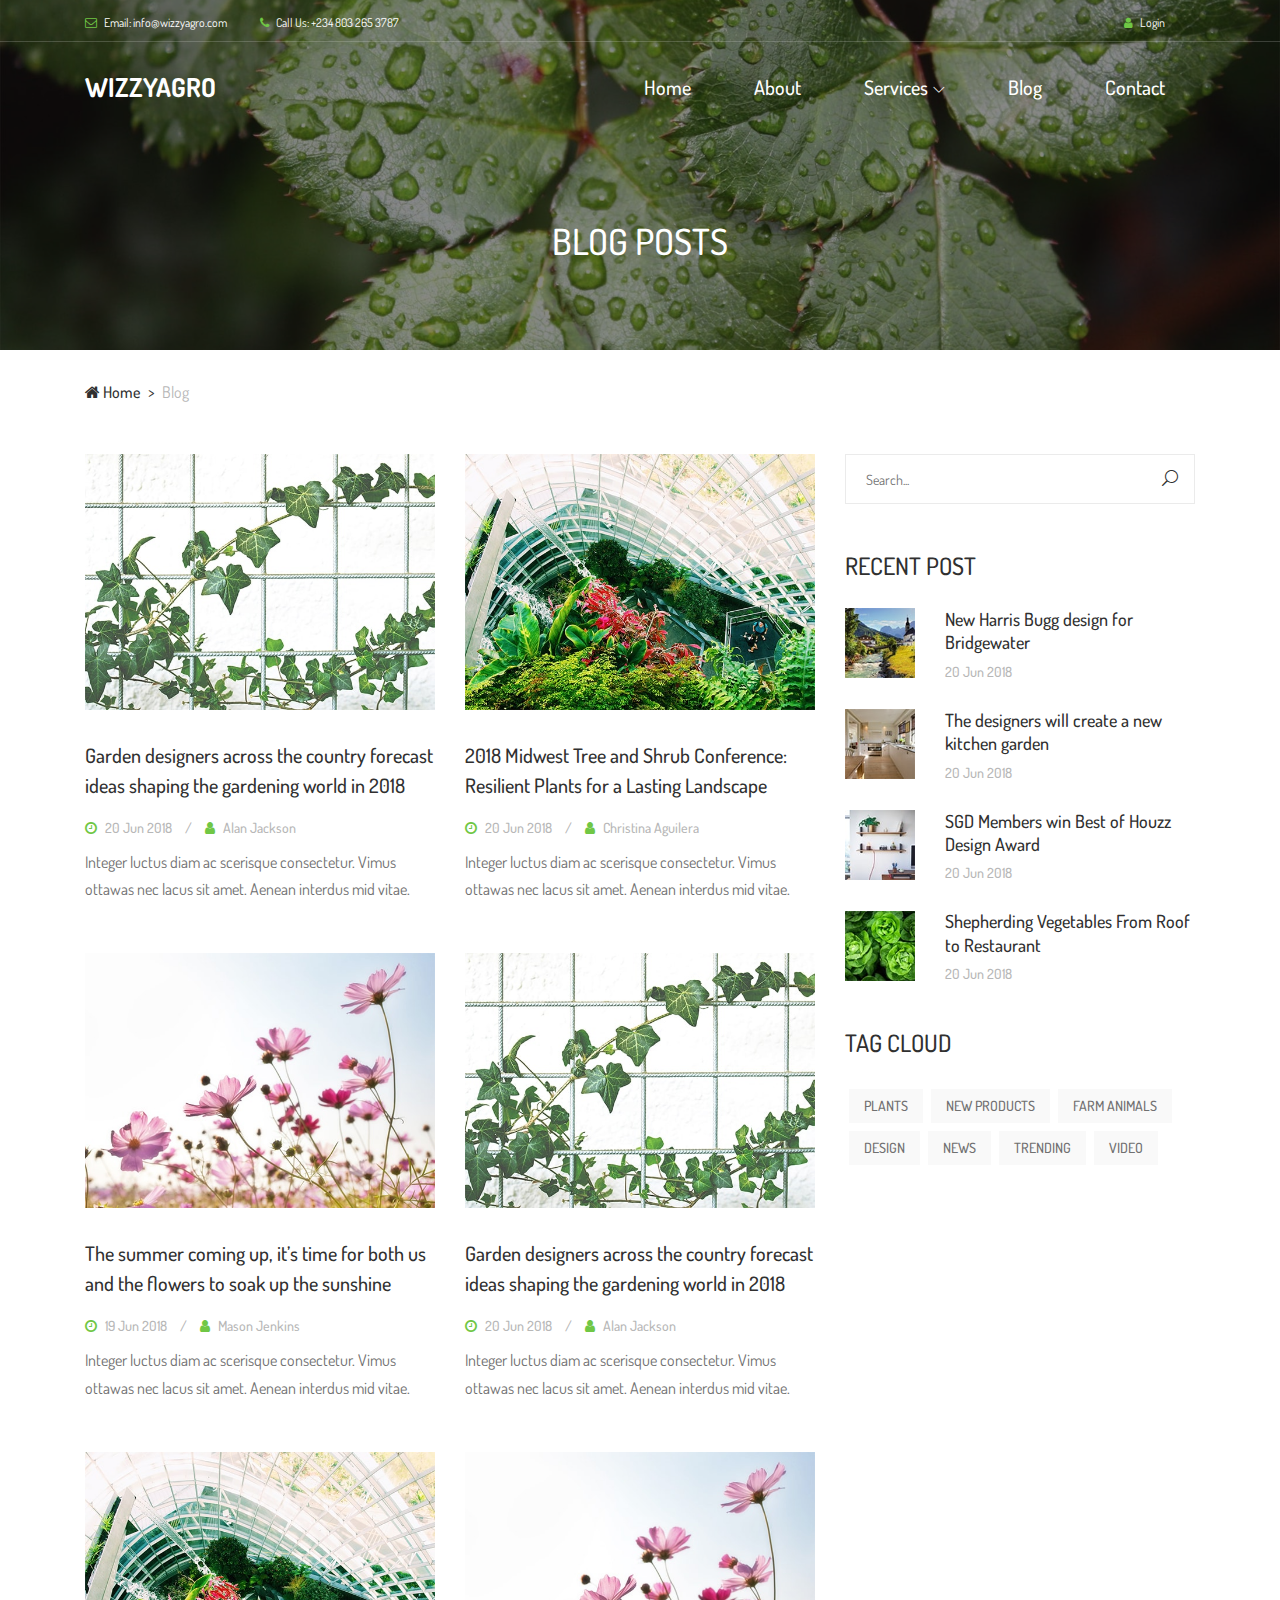
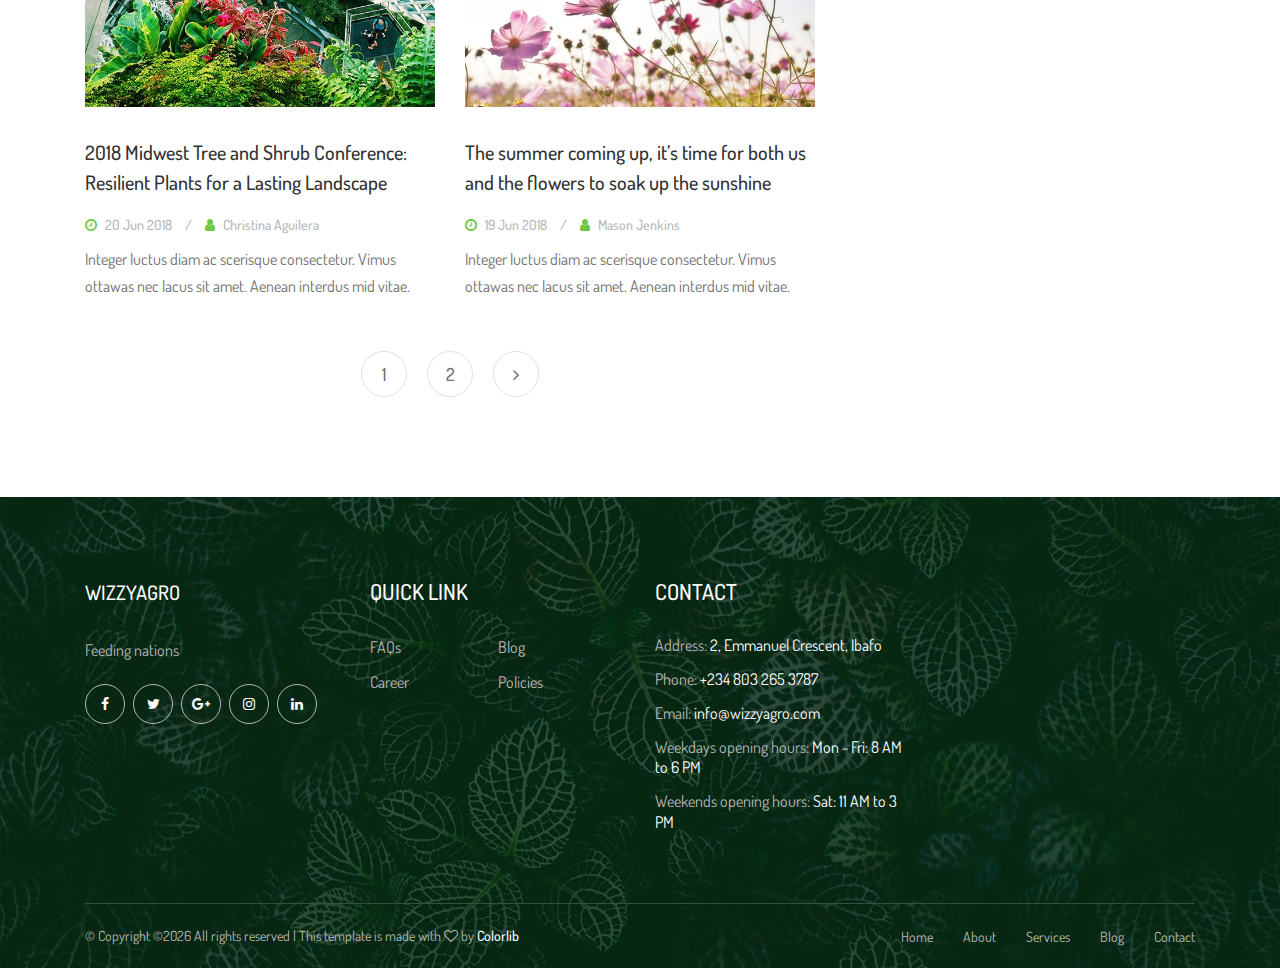
<file: blog.html>
<!DOCTYPE html>
<html lang="en">

<head>
    <meta charset="UTF-8">
    <meta name="description" content="">
    <meta http-equiv="X-UA-Compatible" content="IE=edge">
    <meta name="viewport" content="width=device-width, initial-scale=1, shrink-to-fit=no">
    <!-- The above 4 meta tags *must* come first in the head; any other head content must come *after* these tags -->

    <!-- Title -->
    <title>WizzyAgro</title>

    <!-- Favicon -->
    <link rel="icon" href="img/core-img/favicon.ico">

    <!-- Core Stylesheet -->
    <link rel="stylesheet" href="style.css">

</head>

<body>
    <!-- Preloader -->
    <div class="preloader d-flex align-items-center justify-content-center">
        <div class="preloader-circle"></div>
        <div class="preloader-img">
            <img src="img/core-img/leaf.png" alt="">
        </div>
    </div>

    <!-- ##### Header Area Start ##### -->
    <header class="header-area">

        <!-- ***** Top Header Area ***** -->
        <div class="top-header-area">
            <div class="container">
                <div class="row">
                    <div class="col-12">
                        <div class="top-header-content d-flex align-items-center justify-content-between">
                            <!-- Top Header Content -->
                            <div class="top-header-meta">
                                <a href="#" data-toggle="tooltip" data-placement="bottom" title="infodeercreative@gmail.com"><i
                                        class="fa fa-envelope-o" aria-hidden="true"></i> <span>Email:
                                        info@wizzyagro.com</span></a>
                                <a href="#" data-toggle="tooltip" data-placement="bottom" title="+1 234 122 122"><i
                                        class="fa fa-phone" aria-hidden="true"></i> <span>Call Us: +234 803 265 3787</span></a>
                            </div>

                            <!-- Top Header Content -->
                            <div class="top-header-meta d-flex">
                                <!-- Login -->
                                <div class="login">
                                    <a href="./login.html"><i class="fa fa-user" aria-hidden="true"></i> <span>Login</span></a>
                                </div>
                            </div>
                        </div>
                    </div>
                </div>
            </div>
        </div>

        <!-- ***** Navbar Area ***** -->
        <div class="alazea-main-menu">
            <div class="classy-nav-container breakpoint-off">
                <div class="container">
                    <!-- Menu -->
                    <nav class="classy-navbar justify-content-between" id="alazeaNav">

                        <!-- Nav Brand -->
                        <a href="index.html" class="nav-brand">WIZZYAGRO</a>

                        <!-- Navbar Toggler -->
                        <div class="classy-navbar-toggler">
                            <span class="navbarToggler"><span></span><span></span><span></span></span>
                        </div>

                        <!-- Menu -->
                        <div class="classy-menu">

                            <!-- Close Button -->
                            <div class="classycloseIcon">
                                <div class="cross-wrap"><span class="top"></span><span class="bottom"></span></div>
                            </div>

                            <!-- Navbar Start -->
                            <div class="classynav">
                                <ul>
                                    <li><a href="index.html">Home</a></li>
                                    <li><a href="about.html">About</a></li>
                                    <li><a href="#">Services</a>
                                        <ul class="dropdown">
                                            <li><a href="index.html">Crop Production</a>
                                                <ul class="dropdown">
                                                    <li><a href="shop.html">Cassava Farming</a></li>
                                                    <li><a href="shop-details.html">Plantain Plantation</a></li>
                                                    <li><a href="cart.html">Banana Plantation</a></li>
                                                    <li><a href="checkout.html">Maize Farming</a></li>
                                                </ul>
                                            </li>
                                            <li><a href="about.html">Rearing of Animals</a>
                                                <ul class="dropdown">
                                                    <li><a href="shop.html">Snail Feed Production</a></li>
                                                    <li><a href="shop-details.html">Rearing of Snails</a></li>
                                                    <li><a href="cart.html">Rearing of Rabbits</a></li>
                                                    <li><a href="checkout.html">Rearing of Poultry Animals</a></li>
                                                </ul>
                                            </li>
                                        </ul>
                                    </li>
                                    <li><a href="#">Blog</a></li>
                                    <li><a href="./contact.html">Contact</a></li>
                                </ul>

                            </div>
                            <!-- Navbar End -->
                        </div>
                    </nav>
                </div>
            </div>
        </div>
    </header>
    <!-- ##### Header Area End ##### -->


    <!-- ##### Breadcrumb Area Start ##### -->
    <div class="breadcrumb-area">
        <!-- Top Breadcrumb Area -->
        <div class="top-breadcrumb-area bg-img bg-overlay d-flex align-items-center justify-content-center" style="background-image: url(img/bg-img/24.jpg);">
            <h2>BLOG POSTS</h2>
        </div>

        <div class="container">
            <div class="row">
                <div class="col-12">
                    <nav aria-label="breadcrumb">
                        <ol class="breadcrumb">
                            <li class="breadcrumb-item"><a href="./index.html"><i class="fa fa-home"></i> Home</a></li>
                            <li class="breadcrumb-item active" aria-current="page">Blog</li>
                        </ol>
                    </nav>
                </div>
            </div>
        </div>
    </div>
    <!-- ##### Breadcrumb Area End ##### -->

    <!-- ##### Blog Area Start ##### -->
    <section class="alazea-blog-area mb-100">
        <div class="container">
            <div class="row">
                <div class="col-12 col-md-8">
                    <div class="row">

                        <!-- Single Blog Post Area -->
                        <div class="col-12 col-lg-6">
                            <div class="single-blog-post mb-50">
                                <div class="post-thumbnail mb-30">
                                    <a href="single-post.html"><img src="img/bg-img/6.jpg" alt=""></a>
                                </div>
                                <div class="post-content">
                                    <a href="single-post.html" class="post-title">
                                        <h5>Garden designers across the country forecast ideas shaping the gardening
                                            world in 2018</h5>
                                    </a>
                                    <div class="post-meta">
                                        <a href="#"><i class="fa fa-clock-o" aria-hidden="true"></i> 20 Jun 2018</a>
                                        <a href="#"><i class="fa fa-user" aria-hidden="true"></i> Alan Jackson</a>
                                    </div>
                                    <p class="post-excerpt">Integer luctus diam ac scerisque consectetur. Vimus ottawas
                                        nec lacus sit amet. Aenean interdus mid vitae.</p>
                                </div>
                            </div>
                        </div>

                        <!-- Single Blog Post Area -->
                        <div class="col-12 col-lg-6">
                            <div class="single-blog-post mb-50">
                                <div class="post-thumbnail mb-30">
                                    <a href="single-post.html"><img src="img/bg-img/7.jpg" alt=""></a>
                                </div>
                                <div class="post-content">
                                    <a href="single-post.html" class="post-title">
                                        <h5>2018 Midwest Tree and Shrub Conference: Resilient Plants for a Lasting
                                            Landscape</h5>
                                    </a>
                                    <div class="post-meta">
                                        <a href="#"><i class="fa fa-clock-o" aria-hidden="true"></i> 20 Jun 2018</a>
                                        <a href="#"><i class="fa fa-user" aria-hidden="true"></i> Christina Aguilera</a>
                                    </div>
                                    <p class="post-excerpt">Integer luctus diam ac scerisque consectetur. Vimus ottawas
                                        nec lacus sit amet. Aenean interdus mid vitae.</p>
                                </div>
                            </div>
                        </div>

                        <!-- Single Blog Post Area -->
                        <div class="col-12 col-lg-6">
                            <div class="single-blog-post mb-50">
                                <div class="post-thumbnail mb-30">
                                    <a href="single-post.html"><img src="img/bg-img/8.jpg" alt=""></a>
                                </div>
                                <div class="post-content">
                                    <a href="single-post.html" class="post-title">
                                        <h5>The summer coming up, it’s time for both us and the flowers to soak up the
                                            sunshine</h5>
                                    </a>
                                    <div class="post-meta">
                                        <a href="#"><i class="fa fa-clock-o" aria-hidden="true"></i> 19 Jun 2018</a>
                                        <a href="#"><i class="fa fa-user" aria-hidden="true"></i> Mason Jenkins</a>
                                    </div>
                                    <p class="post-excerpt">Integer luctus diam ac scerisque consectetur. Vimus ottawas
                                        nec lacus sit amet. Aenean interdus mid vitae.</p>
                                </div>
                            </div>
                        </div>

                        <!-- Single Blog Post Area -->
                        <div class="col-12 col-lg-6">
                            <div class="single-blog-post mb-50">
                                <div class="post-thumbnail mb-30">
                                    <a href="single-post.html"><img src="img/bg-img/6.jpg" alt=""></a>
                                </div>
                                <div class="post-content">
                                    <a href="single-post.html" class="post-title">
                                        <h5>Garden designers across the country forecast ideas shaping the gardening
                                            world in 2018</h5>
                                    </a>
                                    <div class="post-meta">
                                        <a href="#"><i class="fa fa-clock-o" aria-hidden="true"></i> 20 Jun 2018</a>
                                        <a href="#"><i class="fa fa-user" aria-hidden="true"></i> Alan Jackson</a>
                                    </div>
                                    <p class="post-excerpt">Integer luctus diam ac scerisque consectetur. Vimus ottawas
                                        nec lacus sit amet. Aenean interdus mid vitae.</p>
                                </div>
                            </div>
                        </div>

                        <!-- Single Blog Post Area -->
                        <div class="col-12 col-lg-6">
                            <div class="single-blog-post mb-50">
                                <div class="post-thumbnail mb-30">
                                    <a href="single-post.html"><img src="img/bg-img/7.jpg" alt=""></a>
                                </div>
                                <div class="post-content">
                                    <a href="single-post.html" class="post-title">
                                        <h5>2018 Midwest Tree and Shrub Conference: Resilient Plants for a Lasting
                                            Landscape</h5>
                                    </a>
                                    <div class="post-meta">
                                        <a href="#"><i class="fa fa-clock-o" aria-hidden="true"></i> 20 Jun 2018</a>
                                        <a href="#"><i class="fa fa-user" aria-hidden="true"></i> Christina Aguilera</a>
                                    </div>
                                    <p class="post-excerpt">Integer luctus diam ac scerisque consectetur. Vimus ottawas
                                        nec lacus sit amet. Aenean interdus mid vitae.</p>
                                </div>
                            </div>
                        </div>

                        <!-- Single Blog Post Area -->
                        <div class="col-12 col-lg-6">
                            <div class="single-blog-post mb-50">
                                <div class="post-thumbnail mb-30">
                                    <a href="single-post.html"><img src="img/bg-img/8.jpg" alt=""></a>
                                </div>
                                <div class="post-content">
                                    <a href="single-post.html" class="post-title">
                                        <h5>The summer coming up, it’s time for both us and the flowers to soak up the
                                            sunshine</h5>
                                    </a>
                                    <div class="post-meta">
                                        <a href="#"><i class="fa fa-clock-o" aria-hidden="true"></i> 19 Jun 2018</a>
                                        <a href="#"><i class="fa fa-user" aria-hidden="true"></i> Mason Jenkins</a>
                                    </div>
                                    <p class="post-excerpt">Integer luctus diam ac scerisque consectetur. Vimus ottawas
                                        nec lacus sit amet. Aenean interdus mid vitae.</p>
                                </div>
                            </div>
                        </div>

                    </div>

                    <div class="row">
                        <div class="col-12">
                            <nav aria-label="Page navigation">
                                <ul class="pagination">
                                    <li class="page-item"><a class="page-link" href="#">1</a></li>
                                    <li class="page-item"><a class="page-link" href="#">2</a></li>
                                    <li class="page-item"><a class="page-link" href="#"><i class="fa fa-angle-right"></i></a></li>
                                </ul>
                            </nav>
                        </div>
                    </div>
                </div>

                <div class="col-12 col-md-4">
                    <div class="post-sidebar-area">

                        <!-- ##### Single Widget Area ##### -->
                        <div class="single-widget-area">
                            <form action="#" method="get" class="search-form">
                                <input type="search" name="search" id="widgetsearch" placeholder="Search...">
                                <button type="submit"><i class="icon_search"></i></button>
                            </form>
                        </div>

                        <!-- ##### Single Widget Area ##### -->
                        <div class="single-widget-area">
                            <!-- Title -->
                            <div class="widget-title">
                                <h4>Recent post</h4>
                            </div>

                            <!-- Single Latest Posts -->
                            <div class="single-latest-post d-flex align-items-center">
                                <div class="post-thumb">
                                    <img src="img/bg-img/30.jpg" alt="">
                                </div>
                                <div class="post-content">
                                    <a href="#" class="post-title">
                                        <h6>New Harris Bugg design for Bridgewater</h6>
                                    </a>
                                    <a href="#" class="post-date">20 Jun 2018</a>
                                </div>
                            </div>

                            <!-- Single Latest Posts -->
                            <div class="single-latest-post d-flex align-items-center">
                                <div class="post-thumb">
                                    <img src="img/bg-img/31.jpg" alt="">
                                </div>
                                <div class="post-content">
                                    <a href="#" class="post-title">
                                        <h6>The designers will create a new kitchen garden</h6>
                                    </a>
                                    <a href="#" class="post-date">20 Jun 2018</a>
                                </div>
                            </div>

                            <!-- Single Latest Posts -->
                            <div class="single-latest-post d-flex align-items-center">
                                <div class="post-thumb">
                                    <img src="img/bg-img/32.jpg" alt="">
                                </div>
                                <div class="post-content">
                                    <a href="#" class="post-title">
                                        <h6>SGD Members win Best of Houzz Design Award</h6>
                                    </a>
                                    <a href="#" class="post-date">20 Jun 2018</a>
                                </div>
                            </div>

                            <!-- Single Latest Posts -->
                            <div class="single-latest-post d-flex align-items-center">
                                <div class="post-thumb">
                                    <img src="img/bg-img/33.jpg" alt="">
                                </div>
                                <div class="post-content">
                                    <a href="#" class="post-title">
                                        <h6>Shepherding Vegetables From Roof to Restaurant</h6>
                                    </a>
                                    <a href="#" class="post-date">20 Jun 2018</a>
                                </div>
                            </div>
                        </div>

                        <!-- ##### Single Widget Area ##### -->
                        <div class="single-widget-area">
                            <!-- Title -->
                            <div class="widget-title">
                                <h4>Tag Cloud</h4>
                            </div>
                            <!-- Tags -->
                            <ol class="popular-tags d-flex flex-wrap">
                                <li><a href="#">PLANTS</a></li>
                                <li><a href="#">NEW PRODUCTS</a></li>
                                <li><a href="#">FARM ANIMALS</a></li>
                                <li><a href="#">DESIGN</a></li>
                                <li><a href="#">NEWS</a></li>
                                <li><a href="#">TRENDING</a></li>
                                <li><a href="#">VIDEO</a></li>
                            </ol>
                        </div>

                    </div>
                </div>
            </div>
        </div>
        </div>
    </section>
    <!-- ##### Blog Area End ##### -->

    <!-- ##### Footer Area Start ##### -->
    <footer class="footer-area bg-img" style="background-image: url(img/bg-img/3.jpg);">
        <!-- Main Footer Area -->
        <div class="main-footer-area">
            <div class="container">
                <div class="row">

                    <!-- Single Footer Widget -->
                    <div class="col-12 col-sm-6 col-lg-3">
                        <div class="single-footer-widget">
                            <div class="footer-logo mb-30">
                                <a href="#" class="footer-nav-brand">WIZZYAGRO</a>
                            </div>
                            <p>Feeding nations</p>
                            <div class="social-info">
                                <a href="#"><i class="fa fa-facebook" aria-hidden="true"></i></a>
                                <a href="#"><i class="fa fa-twitter" aria-hidden="true"></i></a>
                                <a href="#"><i class="fa fa-google-plus" aria-hidden="true"></i></a>
                                <a href="#"><i class="fa fa-instagram" aria-hidden="true"></i></a>
                                <a href="#"><i class="fa fa-linkedin" aria-hidden="true"></i></a>
                            </div>
                        </div>
                    </div>

                    <!-- Single Footer Widget -->
                    <div class="col-12 col-sm-6 col-lg-3">
                        <div class="single-footer-widget">
                            <div class="widget-title">
                                <h5>QUICK LINK</h5>
                            </div>
                            <nav class="widget-nav">
                                <ul>
                                    <li><a href="#">FAQs</a></li>
                                    <li><a href="#">Blog</a></li>
                                    <li><a href="#">Career</a></li>
                                    <li><a href="#">Policies</a></li>
                                </ul>
                            </nav>
                        </div>
                    </div>

                    <!-- Single Footer Widget -->
                    <div class="col-12 col-sm-6 col-lg-3">
                        <div class="single-footer-widget">
                            <div class="widget-title">
                                <h5>CONTACT</h5>
                            </div>

                            <div class="contact-information">
                                <p><span>Address:</span> 2, Emmanuel Crescent, Ibafo</p>
                                <p><span>Phone:</span> +234 803 265 3787</p>
                                <p><span>Email:</span> info@wizzyagro.com</p>
                                <p><span>Weekdays opening hours:</span> Mon - Fri: 8 AM to 6 PM</p>
                                <p><span>Weekends opening hours:</span> Sat: 11 AM to 3 PM</p>
                            </div>
                        </div>
                    </div>
                </div>
            </div>
        </div>

        <!-- Footer Bottom Area -->
        <div class="footer-bottom-area">
            <div class="container">
                <div class="row">
                    <div class="col-12">
                        <div class="border-line"></div>
                    </div>
                    <!-- Copywrite Text -->
                    <div class="col-12 col-md-6">
                        <div class="copywrite-text">
                            <p>&copy;
                                <!-- Link back to Colorlib can't be removed. Template is licensed under CC BY 3.0. -->
                                Copyright &copy;<script>
                                    document.write(new Date().getFullYear());
                                </script> All rights reserved | This template is made with <i class="fa fa-heart-o"
                                    aria-hidden="true"></i> by <a href="https://colorlib.com" target="_blank">Colorlib</a>
                                <!-- Link back to Colorlib can't be removed. Template is licensed under CC BY 3.0. -->
                            </p>
                        </div>
                    </div>
                    <!-- Footer Nav -->
                    <div class="col-12 col-md-6">
                        <div class="footer-nav">
                            <nav>
                                <ul>
                                    <li><a href="./index.html">Home</a></li>
                                    <li><a href="./about.html">About</a></li>
                                    <li><a href="./services">Services</a></li>
                                    <li><a href="#">Blog</a></li>
                                    <li><a href="./contact.html">Contact</a></li>
                                </ul>
                            </nav>
                        </div>
                    </div>
                </div>
            </div>
        </div>
    </footer>
    <!-- ##### Footer Area End ##### -->

    <!-- ##### All Javascript Files ##### -->
    <!-- jQuery-2.2.4 js -->
    <script src="js/jquery/jquery-2.2.4.min.js"></script>
    <!-- Popper js -->
    <script src="js/bootstrap/popper.min.js"></script>
    <!-- Bootstrap js -->
    <script src="js/bootstrap/bootstrap.min.js"></script>
    <!-- All Plugins js -->
    <script src="js/plugins/plugins.js"></script>
    <!-- Active js -->
    <script src="js/active.js"></script>
</body>

</html>
</file>
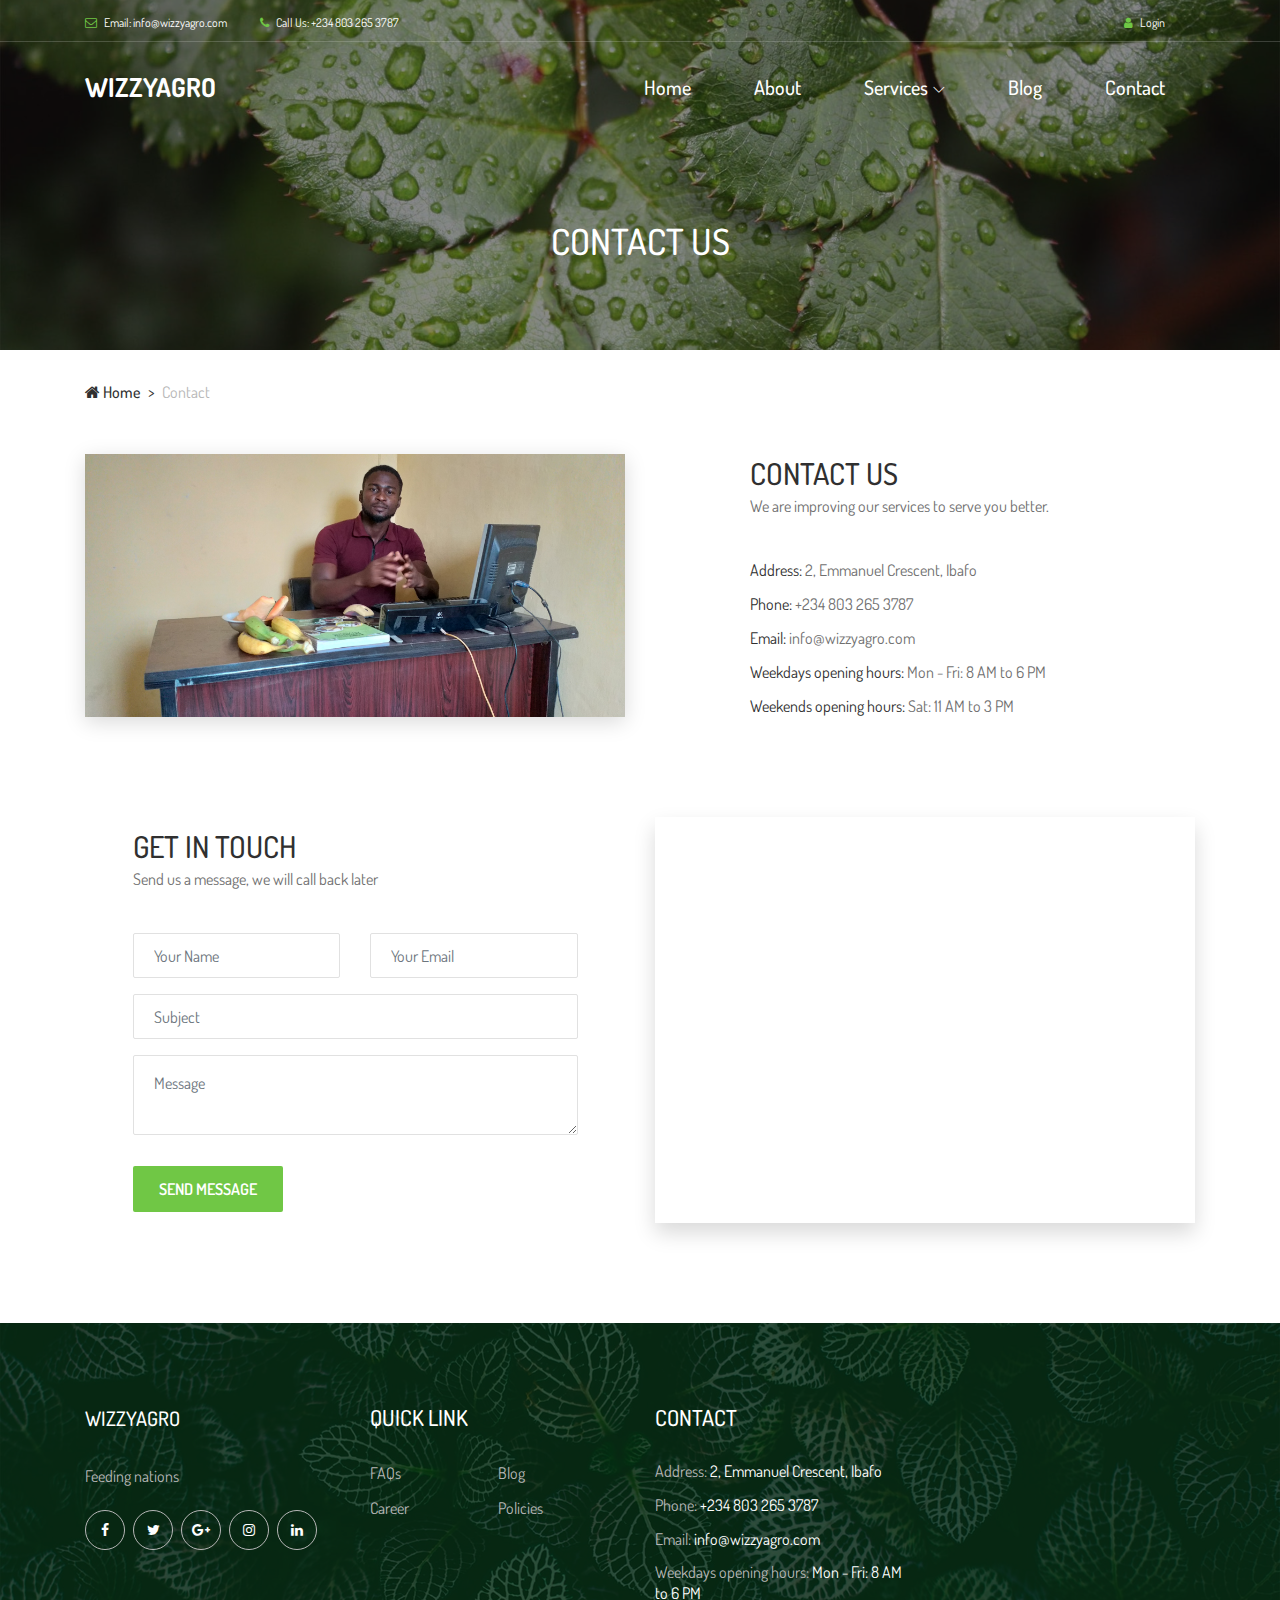
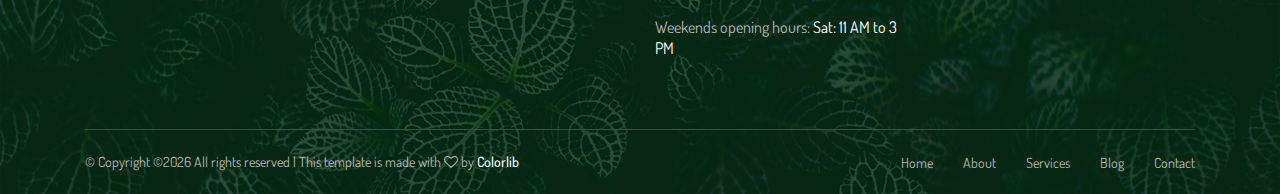
<file: contact.html>
<!DOCTYPE html>
<html lang="en">

<head>
    <meta charset="UTF-8">
    <meta name="description" content="">
    <meta http-equiv="X-UA-Compatible" content="IE=edge">
    <meta name="viewport" content="width=device-width, initial-scale=1, shrink-to-fit=no">
    <!-- The above 4 meta tags *must* come first in the head; any other head content must come *after* these tags -->

    <!-- Title -->
    <title>WizzyAgro Farms</title>

    <!-- Favicon -->
    <link rel="icon" href="img/core-img/favicon.ico">

    <!-- Core Stylesheet -->
    <link rel="stylesheet" href="style.css">

</head>

<body>
    <!-- Preloader -->
    <div class="preloader d-flex align-items-center justify-content-center">
        <div class="preloader-circle"></div>
        <div class="preloader-img">
            <img src="img/core-img/leaf.png" alt="">
        </div>
    </div>

    <!-- ##### Header Area Start ##### -->
    <header class="header-area">

        <!-- ***** Top Header Area ***** -->
        <div class="top-header-area">
            <div class="container">
                <div class="row">
                    <div class="col-12">
                        <div class="top-header-content d-flex align-items-center justify-content-between">
                            <!-- Top Header Content -->
                            <div class="top-header-meta">
                                <a href="./contact.html" data-toggle="tooltip" data-placement="bottom" title="infodeercreative@gmail.com"><i
                                        class="fa fa-envelope-o" aria-hidden="true"></i> <span>Email:
                                        info@wizzyagro.com</span></a>
                                <a href="./contact.html" data-toggle="tooltip" data-placement="bottom" title="+1 234 122 122"><i
                                        class="fa fa-phone" aria-hidden="true"></i> <span>Call Us: +234 803 265 3787</span></a>
                            </div>

                            <!-- Top Header Content -->
                            <div class="top-header-meta d-flex">
                                <!-- Login -->
                                <div class="login">
                                    <a href="./login.html"><i class="fa fa-user" aria-hidden="true"></i> <span>Login</span></a>
                                </div>
                            </div>
                        </div>
                    </div>
                </div>
            </div>
        </div>

        <!-- ***** Navbar Area ***** -->
        <div class="alazea-main-menu">
            <div class="classy-nav-container breakpoint-off">
                <div class="container">
                    <!-- Menu -->
                    <nav class="classy-navbar justify-content-between" id="alazeaNav">

                        <!-- Nav Brand -->
                        <a href="./index.html" class="nav-brand">WIZZYAGRO</a>

                        <!-- Navbar Toggler -->
                        <div class="classy-navbar-toggler">
                            <span class="navbarToggler"><span></span><span></span><span></span></span>
                        </div>

                        <!-- Menu -->
                        <div class="classy-menu">

                            <!-- Close Button -->
                            <div class="classycloseIcon">
                                <div class="cross-wrap"><span class="top"></span><span class="bottom"></span></div>
                            </div>

                            <!-- Navbar Start -->
                            <div class="classynav">
                                <ul>
                                    <li><a href="./index.html">Home</a></li>
                                    <li><a href="./about.html">About</a></li>
                                    <li><a href="#">Services</a>
                                        <ul class="dropdown">
                                            <li><a href="index.html">Crop Production</a>
                                                <ul class="dropdown">
                                                    <li><a href="shop.html">Cassava Farming</a></li>
                                                    <li><a href="shop-details.html">Plantain Plantation</a></li>
                                                    <li><a href="cart.html">Banana Plantation</a></li>
                                                    <li><a href="checkout.html">Maize Farming</a></li>
                                                </ul>
                                            </li>
                                            <li><a href="about.html">Rearing of Animals</a>
                                                <ul class="dropdown">
                                                    <li><a href="shop.html">Snail Feed Production</a></li>
                                                    <li><a href="shop-details.html">Rearing of Snails</a></li>
                                                    <li><a href="cart.html">Rearing of Rabbits</a></li>
                                                    <li><a href="checkout.html">Rearing of Poultry Animals</a></li>
                                                </ul>
                                            </li>
                                        </ul>
                                    </li>
                                    <li><a href="./blog.html">Blog</a></li>
                                    <li><a href="#">Contact</a></li>
                                </ul>

                            </div>
                            <!-- Navbar End -->
                        </div>
                    </nav>
                </div>
            </div>
        </div>
    </header>
    <!-- ##### Header Area End ##### -->

    <!-- ##### Breadcrumb Area Start ##### -->
    <div class="breadcrumb-area">
        <!-- Top Breadcrumb Area -->
        <div class="top-breadcrumb-area bg-img bg-overlay d-flex align-items-center justify-content-center" style="background-image: url(img/bg-img/24.jpg);">
            <h2>Contact US</h2>
        </div>

        <div class="container">
            <div class="row">
                <div class="col-12">
                    <nav aria-label="breadcrumb">
                        <ol class="breadcrumb">
                            <li class="breadcrumb-item"><a href="./index.html"><i class="fa fa-home"></i> Home</a></li>
                            <li class="breadcrumb-item active" aria-current="page">Contact</li>
                        </ol>
                    </nav>
                </div>
            </div>
        </div>
    </div>
    <!-- ##### Breadcrumb Area End ##### -->

    <!-- ##### Contact Area Info Start ##### -->
    <div class="contact-area-info section-padding-0-100">
        <div class="container">
            <div class="row align-items-center justify-content-between">
                <!-- Contact Thumbnail -->
                <div class="col-12 col-md-6">
                    <div class="contact--thumbnail">
                        <img src="img/bg-img/contact-1.jpg" alt="">
                    </div>
                </div>

                <div class="col-12 col-md-5">
                    <!-- Section Heading -->
                    <div class="section-heading">
                        <h2>CONTACT US</h2>
                        <p>We are improving our services to serve you better.</p>
                    </div>
                    <!-- Contact Information -->
                    <div class="contact-information">
                        <p><span>Address:</span> 2, Emmanuel Crescent, Ibafo</p>
                        <p><span>Phone:</span> +234 803 265 3787</p>
                        <p><span>Email:</span> info@wizzyagro.com</p>
                        <p><span>Weekdays opening hours:</span> Mon - Fri: 8 AM to 6 PM</p>
                        <p><span>Weekends opening hours:</span> Sat: 11 AM to 3 PM</p>
                    </div>
                </div>
            </div>
        </div>
    </div>
    <!-- ##### Contact Area Info End ##### -->

    <!-- ##### Contact Area Start ##### -->
    <section class="contact-area">
        <div class="container">
            <div class="row align-items-center justify-content-between">
                <div class="col-12 col-lg-5">
                    <!-- Section Heading -->
                    <div class="section-heading">
                        <h2>GET IN TOUCH</h2>
                        <p>Send us a message, we will call back later</p>
                    </div>
                    <!-- Contact Form Area -->
                    <div class="contact-form-area mb-100">
                        <form action="#" method="post">
                            <div class="row">
                                <div class="col-12 col-md-6">
                                    <div class="form-group">
                                        <input type="text" class="form-control" id="contact-name" placeholder="Your Name">
                                    </div>
                                </div>
                                <div class="col-12 col-md-6">
                                    <div class="form-group">
                                        <input type="email" class="form-control" id="contact-email" placeholder="Your Email">
                                    </div>
                                </div>
                                <div class="col-12">
                                    <div class="form-group">
                                        <input type="text" class="form-control" id="contact-subject" placeholder="Subject">
                                    </div>
                                </div>
                                <div class="col-12">
                                    <div class="form-group">
                                        <textarea class="form-control" name="message" id="message" cols="30" rows="10"
                                            placeholder="Message"></textarea>
                                    </div>
                                </div>
                                <div class="col-12">
                                    <button type="submit" class="btn alazea-btn mt-15">Send Message</button>
                                </div>
                            </div>
                        </form>
                    </div>
                </div>

                <div class="col-12 col-lg-6">
                    <!-- Google Maps -->
                    <div class="map-area mb-100">
                        <iframe src="https://www.google.com/maps/embed?pb=!1m18!1m12!1m3!1d22236.40558254599!2d-118.25292394686001!3d34.057682914027104!2m3!1f0!2f0!3f0!3m2!1i1024!2i768!4f13.1!3m3!1m2!1s0x80c2c75ddc27da13%3A0xe22fdf6f254608f4!2z4Kay4Ka4IOCmj-CmnuCnjeCmnOCnh-CmsuCnh-CmuCwg4KaV4KeN4Kav4Ka-4Kay4Ka_4Kar4KeL4Kaw4KeN4Kao4Ka_4Kav4Ka84Ka-LCDgpq7gpr7gprDgp43gppXgpr_gpqgg4Kav4KeB4KaV4KeN4Kak4Kaw4Ka-4Ka34KeN4Kaf4KeN4Kaw!5e0!3m2!1sbn!2sbd!4v1532328708137"
                            allowfullscreen></iframe>
                    </div>
                </div>
            </div>
        </div>
    </section>
    <!-- ##### Contact Area End ##### -->

    <!-- ##### Footer Area Start ##### -->
    <footer class="footer-area bg-img" style="background-image: url(img/bg-img/3.jpg);">
        <!-- Main Footer Area -->
        <div class="main-footer-area">
            <div class="container">
                <div class="row">

                    <!-- Single Footer Widget -->
                    <div class="col-12 col-sm-6 col-lg-3">
                        <div class="single-footer-widget">
                            <div class="footer-logo mb-30">
                                <a href="#" class="footer-nav-brand">WIZZYAGRO</a>
                            </div>
                            <p>Feeding nations</p>
                            <div class="social-info">
                                <a href="#"><i class="fa fa-facebook" aria-hidden="true"></i></a>
                                <a href="#"><i class="fa fa-twitter" aria-hidden="true"></i></a>
                                <a href="#"><i class="fa fa-google-plus" aria-hidden="true"></i></a>
                                <a href="#"><i class="fa fa-instagram" aria-hidden="true"></i></a>
                                <a href="#"><i class="fa fa-linkedin" aria-hidden="true"></i></a>
                            </div>
                        </div>
                    </div>

                    <!-- Single Footer Widget -->
                    <div class="col-12 col-sm-6 col-lg-3">
                        <div class="single-footer-widget">
                            <div class="widget-title">
                                <h5>QUICK LINK</h5>
                            </div>
                            <nav class="widget-nav">
                                <ul>
                                    <li><a href="#">FAQs</a></li>
                                    <li><a href="#">Blog</a></li>
                                    <li><a href="#">Career</a></li>
                                    <li><a href="#">Policies</a></li>
                                </ul>
                            </nav>
                        </div>
                    </div>

                    <!-- Single Footer Widget -->
                    <div class="col-12 col-sm-6 col-lg-3">
                        <div class="single-footer-widget">
                            <div class="widget-title">
                                <h5>CONTACT</h5>
                            </div>

                            <div class="contact-information">
                                <p><span>Address:</span> 2, Emmanuel Crescent, Ibafo</p>
                                <p><span>Phone:</span> +234 803 265 3787</p>
                                <p><span>Email:</span> info@wizzyagro.com</p>
                                <p><span>Weekdays opening hours:</span> Mon - Fri: 8 AM to 6 PM</p>
                                <p><span>Weekends opening hours:</span> Sat: 11 AM to 3 PM</p>
                            </div>
                        </div>
                    </div>
                </div>
            </div>
        </div>

        <!-- Footer Bottom Area -->
        <div class="footer-bottom-area">
            <div class="container">
                <div class="row">
                    <div class="col-12">
                        <div class="border-line"></div>
                    </div>
                    <!-- Copywrite Text -->
                    <div class="col-12 col-md-6">
                        <div class="copywrite-text">
                            <p>&copy;
                                <!-- Link back to Colorlib can't be removed. Template is licensed under CC BY 3.0. -->
                                Copyright &copy;<script>
                                    document.write(new Date().getFullYear());
                                </script> All rights reserved | This template is made with <i class="fa fa-heart-o"
                                    aria-hidden="true"></i> by <a href="https://colorlib.com" target="_blank">Colorlib</a>
                                <!-- Link back to Colorlib can't be removed. Template is licensed under CC BY 3.0. -->
                            </p>
                        </div>
                    </div>
                    <!-- Footer Nav -->
                    <div class="col-12 col-md-6">
                        <div class="footer-nav">
                            <nav>
                                <ul>
                                    <li><a href="./index.html">Home</a></li>
                                    <li><a href="./about.html">About</a></li>
                                    <li><a href="./services">Services</a></li>
                                    <li><a href="./blog.html">Blog</a></li>
                                    <li><a href="#">Contact</a></li>
                                </ul>
                            </nav>
                        </div>
                    </div>
                </div>
            </div>
        </div>
    </footer>
    <!-- ##### Footer Area End ##### -->

    <!-- ##### All Javascript Files ##### -->
    <!-- jQuery-2.2.4 js -->
    <script src="js/jquery/jquery-2.2.4.min.js"></script>
    <!-- Popper js -->
    <script src="js/bootstrap/popper.min.js"></script>
    <!-- Bootstrap js -->
    <script src="js/bootstrap/bootstrap.min.js"></script>
    <!-- All Plugins js -->
    <script src="js/plugins/plugins.js"></script>
    <!-- Active js -->
    <script src="js/active.js"></script>
</body>

</html>
</file>
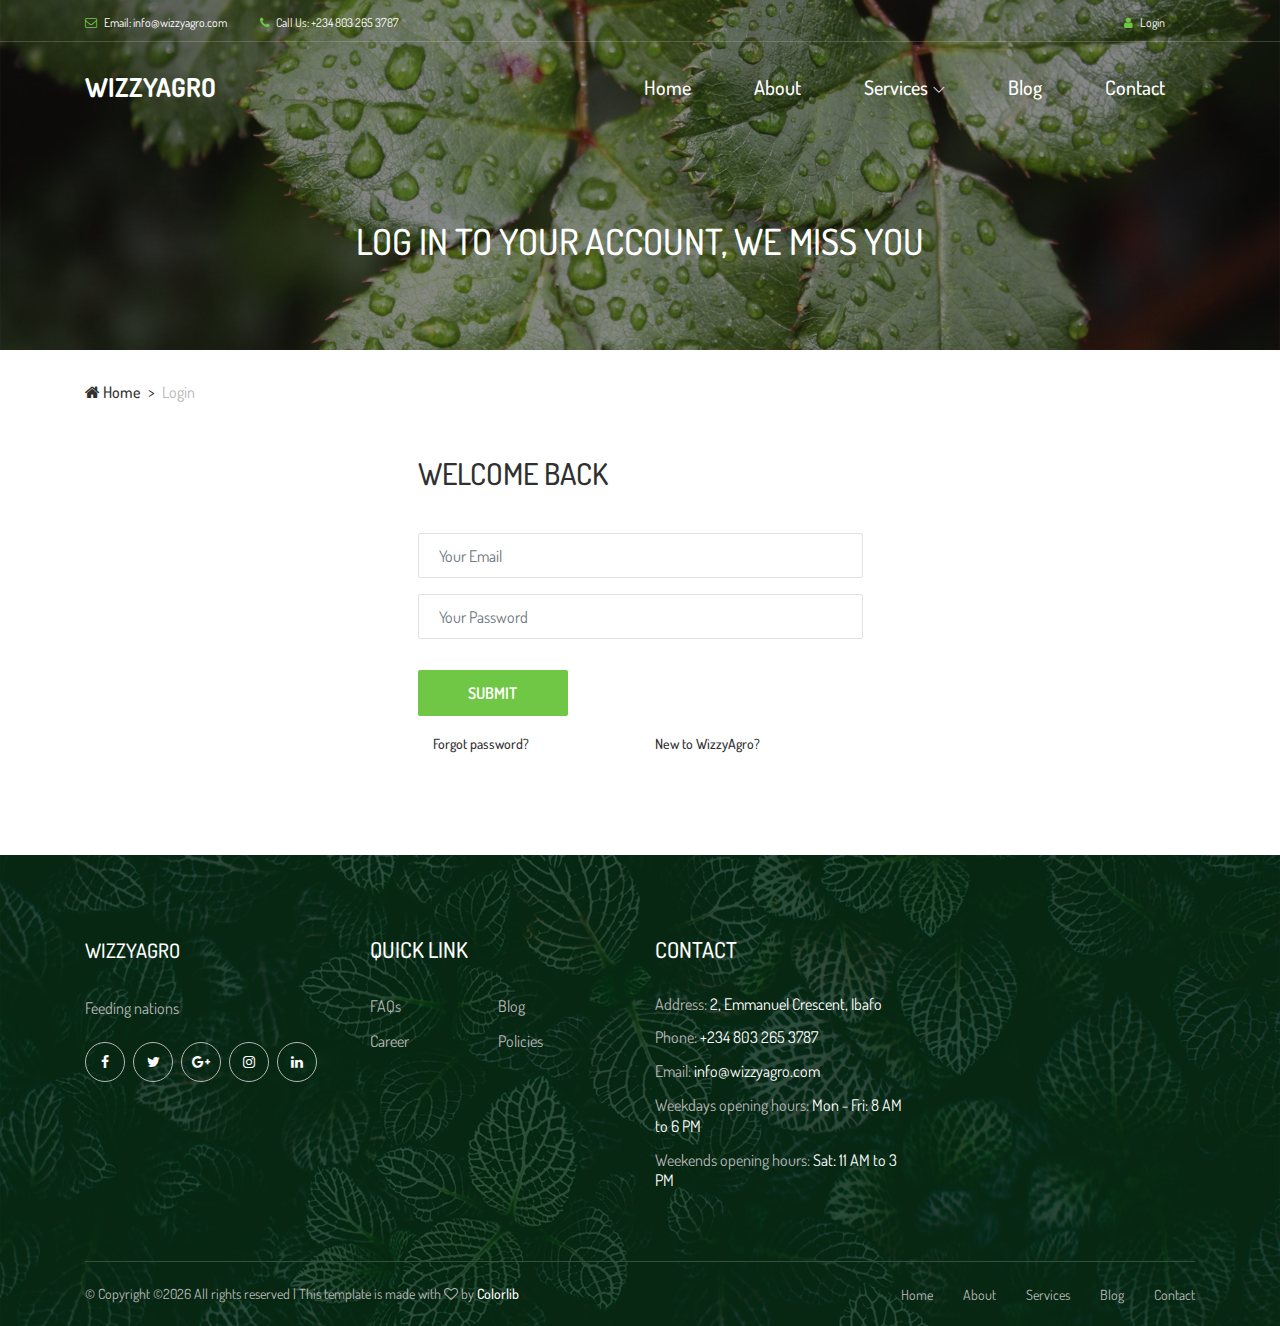
<file: login.html>
<!DOCTYPE html>
<html lang="en">

<head>
    <meta charset="UTF-8">
    <meta name="description" content="">
    <meta http-equiv="X-UA-Compatible" content="IE=edge">
    <meta name="viewport" content="width=device-width, initial-scale=1, shrink-to-fit=no">
    <!-- The above 4 meta tags *must* come first in the head; any other head content must come *after* these tags -->

    <!-- Title -->
    <title>WizzyAgro Farms</title>

    <!-- Favicon -->
    <link rel="icon" href="img/core-img/favicon.ico">

    <!-- Core Stylesheet -->
    <link rel="stylesheet" href="style.css">

</head>

<body>
    <!-- Preloader -->
    <div class="preloader d-flex align-items-center justify-content-center">
        <div class="preloader-circle"></div>
        <div class="preloader-img">
            <img src="img/core-img/leaf.png" alt="">
        </div>
    </div>

    <!-- ##### Header Area Start ##### -->
    <header class="header-area">

        <!-- ***** Top Header Area ***** -->
        <div class="top-header-area">
            <div class="container">
                <div class="row">
                    <div class="col-12">
                        <div class="top-header-content d-flex align-items-center justify-content-between">
                            <!-- Top Header Content -->
                            <div class="top-header-meta">
                                <a href="./contact.html" data-toggle="tooltip" data-placement="bottom" title="infodeercreative@gmail.com"><i
                                        class="fa fa-envelope-o" aria-hidden="true"></i> <span>Email:
                                        info@wizzyagro.com</span></a>
                                <a href="./contact.html" data-toggle="tooltip" data-placement="bottom" title="+1 234 122 122"><i
                                        class="fa fa-phone" aria-hidden="true"></i> <span>Call Us: +234 803 265 3787</span></a>
                            </div>

                            <!-- Top Header Content -->
                            <div class="top-header-meta d-flex">
                                <!-- Login -->
                                <div class="login">
                                    <a href="./login.html"><i class="fa fa-user" aria-hidden="true"></i> <span>Login</span></a>
                                </div>
                            </div>
                        </div>
                    </div>
                </div>
            </div>
        </div>

        <!-- ***** Navbar Area ***** -->
        <div class="alazea-main-menu">
            <div class="classy-nav-container breakpoint-off">
                <div class="container">
                    <!-- Menu -->
                    <nav class="classy-navbar justify-content-between" id="alazeaNav">

                        <!-- Nav Brand -->
                        <a href="./index.html" class="nav-brand">WIZZYAGRO</a>

                        <!-- Navbar Toggler -->
                        <div class="classy-navbar-toggler">
                            <span class="navbarToggler"><span></span><span></span><span></span></span>
                        </div>

                        <!-- Menu -->
                        <div class="classy-menu">

                            <!-- Close Button -->
                            <div class="classycloseIcon">
                                <div class="cross-wrap"><span class="top"></span><span class="bottom"></span></div>
                            </div>

                            <!-- Navbar Start -->
                            <div class="classynav">
                                <ul>
                                    <li><a href="./index.html">Home</a></li>
                                    <li><a href="./about.html">About</a></li>
                                    <li><a href="#">Services</a>
                                        <ul class="dropdown">
                                            <li><a href="index.html">Crop Production</a>
                                                <ul class="dropdown">
                                                    <li><a href="shop.html">Cassava Farming</a></li>
                                                    <li><a href="shop-details.html">Plantain Plantation</a></li>
                                                    <li><a href="cart.html">Banana Plantation</a></li>
                                                    <li><a href="checkout.html">Maize Farming</a></li>
                                                </ul>
                                            </li>
                                            <li><a href="about.html">Rearing of Animals</a>
                                                <ul class="dropdown">
                                                    <li><a href="shop.html">Snail Feed Production</a></li>
                                                    <li><a href="shop-details.html">Rearing of Snails</a></li>
                                                    <li><a href="cart.html">Rearing of Rabbits</a></li>
                                                    <li><a href="checkout.html">Rearing of Poultry Animals</a></li>
                                                </ul>
                                            </li>
                                        </ul>
                                    </li>
                                    <li><a href="./blog.html">Blog</a></li>
                                    <li><a href="./contact.html">Contact</a></li>
                                </ul>

                            </div>
                            <!-- Navbar End -->
                        </div>
                    </nav>
                </div>
            </div>
        </div>
    </header>
    <!-- ##### Header Area End ##### -->

    <!-- ##### Breadcrumb Area Start ##### -->
    <div class="breadcrumb-area">
        <!-- Top Breadcrumb Area -->
        <div class="top-breadcrumb-area bg-img bg-overlay d-flex align-items-center justify-content-center" style="background-image: url(img/bg-img/24.jpg);">
            <h2>Log in to your account, we miss you</h2>
        </div>

        <div class="container">
            <div class="row">
                <div class="col-12">
                    <nav aria-label="breadcrumb">
                        <ol class="breadcrumb">
                            <li class="breadcrumb-item"><a href="./index.html"><i class="fa fa-home"></i> Home</a></li>
                            <li class="breadcrumb-item active" aria-current="page">Login</li>
                        </ol>
                    </nav>
                </div>
            </div>
        </div>
    </div>
    <!-- ##### Breadcrumb Area End ##### -->

    <!-- ##### Login Area Start ##### -->
    <section class="contact-area">
        <div class="container">
            <div class="row align-items-center justify-content-between">
                <div class="col-12 col-lg-5">
                    <!-- Section Heading -->
                    <div class="section-heading">
                        <h2>Welcome Back</h2>
                    </div>
                    <!-- Login Form Area -->
                    <div class="contact-form-area mb-100">
                        <form action="#" method="post">
                            <div class="row">
                                <div class="col-12">
                                    <div class="form-group">
                                        <input type="email" class="form-control" id="login-email" placeholder="Your Email">
                                    </div>
                                </div>
                                <div class="col-12">
                                    <div class="form-group">
                                        <input type="password" class="form-control" id="login-password" placeholder="Your Password">
                                    </div>
                                </div>
                                <div class="col-12">
                                    <button type="submit" class="btn alazea-btn mt-15">Submit</button>
                                </div>
                                <div class="col-12 mt-15">
                                    <div class="col-6 form-link"><a href="./forgot-password.html" class="mt-15">Forgot
                                            password?</a></div>
                                    <div class="col-6 form-link"><a href="./signup.html" class="mt-15">New to
                                            WizzyAgro?</a></div>
                                </div>
                            </div>
                        </form>
                    </div>
                </div>
            </div>
    </section>
    <!-- ##### Login Area End ##### -->

    <!-- ##### Footer Area Start ##### -->
    <footer class="footer-area bg-img" style="background-image: url(img/bg-img/3.jpg);">
        <!-- Main Footer Area -->
        <div class="main-footer-area">
            <div class="container">
                <div class="row">

                    <!-- Single Footer Widget -->
                    <div class="col-12 col-sm-6 col-lg-3">
                        <div class="single-footer-widget">
                            <div class="footer-logo mb-30">
                                <a href="#" class="footer-nav-brand">WIZZYAGRO</a>
                            </div>
                            <p>Feeding nations</p>
                            <div class="social-info">
                                <a href="#"><i class="fa fa-facebook" aria-hidden="true"></i></a>
                                <a href="#"><i class="fa fa-twitter" aria-hidden="true"></i></a>
                                <a href="#"><i class="fa fa-google-plus" aria-hidden="true"></i></a>
                                <a href="#"><i class="fa fa-instagram" aria-hidden="true"></i></a>
                                <a href="#"><i class="fa fa-linkedin" aria-hidden="true"></i></a>
                            </div>
                        </div>
                    </div>

                    <!-- Single Footer Widget -->
                    <div class="col-12 col-sm-6 col-lg-3">
                        <div class="single-footer-widget">
                            <div class="widget-title">
                                <h5>QUICK LINK</h5>
                            </div>
                            <nav class="widget-nav">
                                <ul>
                                    <li><a href="#">FAQs</a></li>
                                    <li><a href="#">Blog</a></li>
                                    <li><a href="#">Career</a></li>
                                    <li><a href="#">Policies</a></li>
                                </ul>
                            </nav>
                        </div>
                    </div>

                    <!-- Single Footer Widget -->
                    <div class="col-12 col-sm-6 col-lg-3">
                        <div class="single-footer-widget">
                            <div class="widget-title">
                                <h5>CONTACT</h5>
                            </div>

                            <div class="contact-information">
                                <p><span>Address:</span> 2, Emmanuel Crescent, Ibafo</p>
                                <p><span>Phone:</span> +234 803 265 3787</p>
                                <p><span>Email:</span> info@wizzyagro.com</p>
                                <p><span>Weekdays opening hours:</span> Mon - Fri: 8 AM to 6 PM</p>
                                <p><span>Weekends opening hours:</span> Sat: 11 AM to 3 PM</p>
                            </div>
                        </div>
                    </div>
                </div>
            </div>
        </div>

        <!-- Footer Bottom Area -->
        <div class="footer-bottom-area">
            <div class="container">
                <div class="row">
                    <div class="col-12">
                        <div class="border-line"></div>
                    </div>
                    <!-- Copywrite Text -->
                    <div class="col-12 col-md-6">
                        <div class="copywrite-text">
                            <p>&copy;
                                <!-- Link back to Colorlib can't be removed. Template is licensed under CC BY 3.0. -->
                                Copyright &copy;<script>
                                    document.write(new Date().getFullYear());
                                </script> All rights reserved | This template is made with <i class="fa fa-heart-o"
                                    aria-hidden="true"></i> by <a href="https://colorlib.com" target="_blank">Colorlib</a>
                                <!-- Link back to Colorlib can't be removed. Template is licensed under CC BY 3.0. -->
                            </p>
                        </div>
                    </div>
                    <!-- Footer Nav -->
                    <div class="col-12 col-md-6">
                        <div class="footer-nav">
                            <nav>
                                <ul>
                                    <li><a href="./index.html">Home</a></li>
                                    <li><a href="./about.html">About</a></li>
                                    <li><a href="./services">Services</a></li>
                                    <li><a href="./blog.html">Blog</a></li>
                                    <li><a href="#">Contact</a></li>
                                </ul>
                            </nav>
                        </div>
                    </div>
                </div>
            </div>
        </div>
    </footer>
    <!-- ##### Footer Area End ##### -->

    <!-- ##### All Javascript Files ##### -->
    <!-- jQuery-2.2.4 js -->
    <script src="js/jquery/jquery-2.2.4.min.js"></script>
    <!-- Popper js -->
    <script src="js/bootstrap/popper.min.js"></script>
    <!-- Bootstrap js -->
    <script src="js/bootstrap/bootstrap.min.js"></script>
    <!-- All Plugins js -->
    <script src="js/plugins/plugins.js"></script>
    <!-- Active js -->
    <script src="js/active.js"></script>
</body>

</html>
</file>
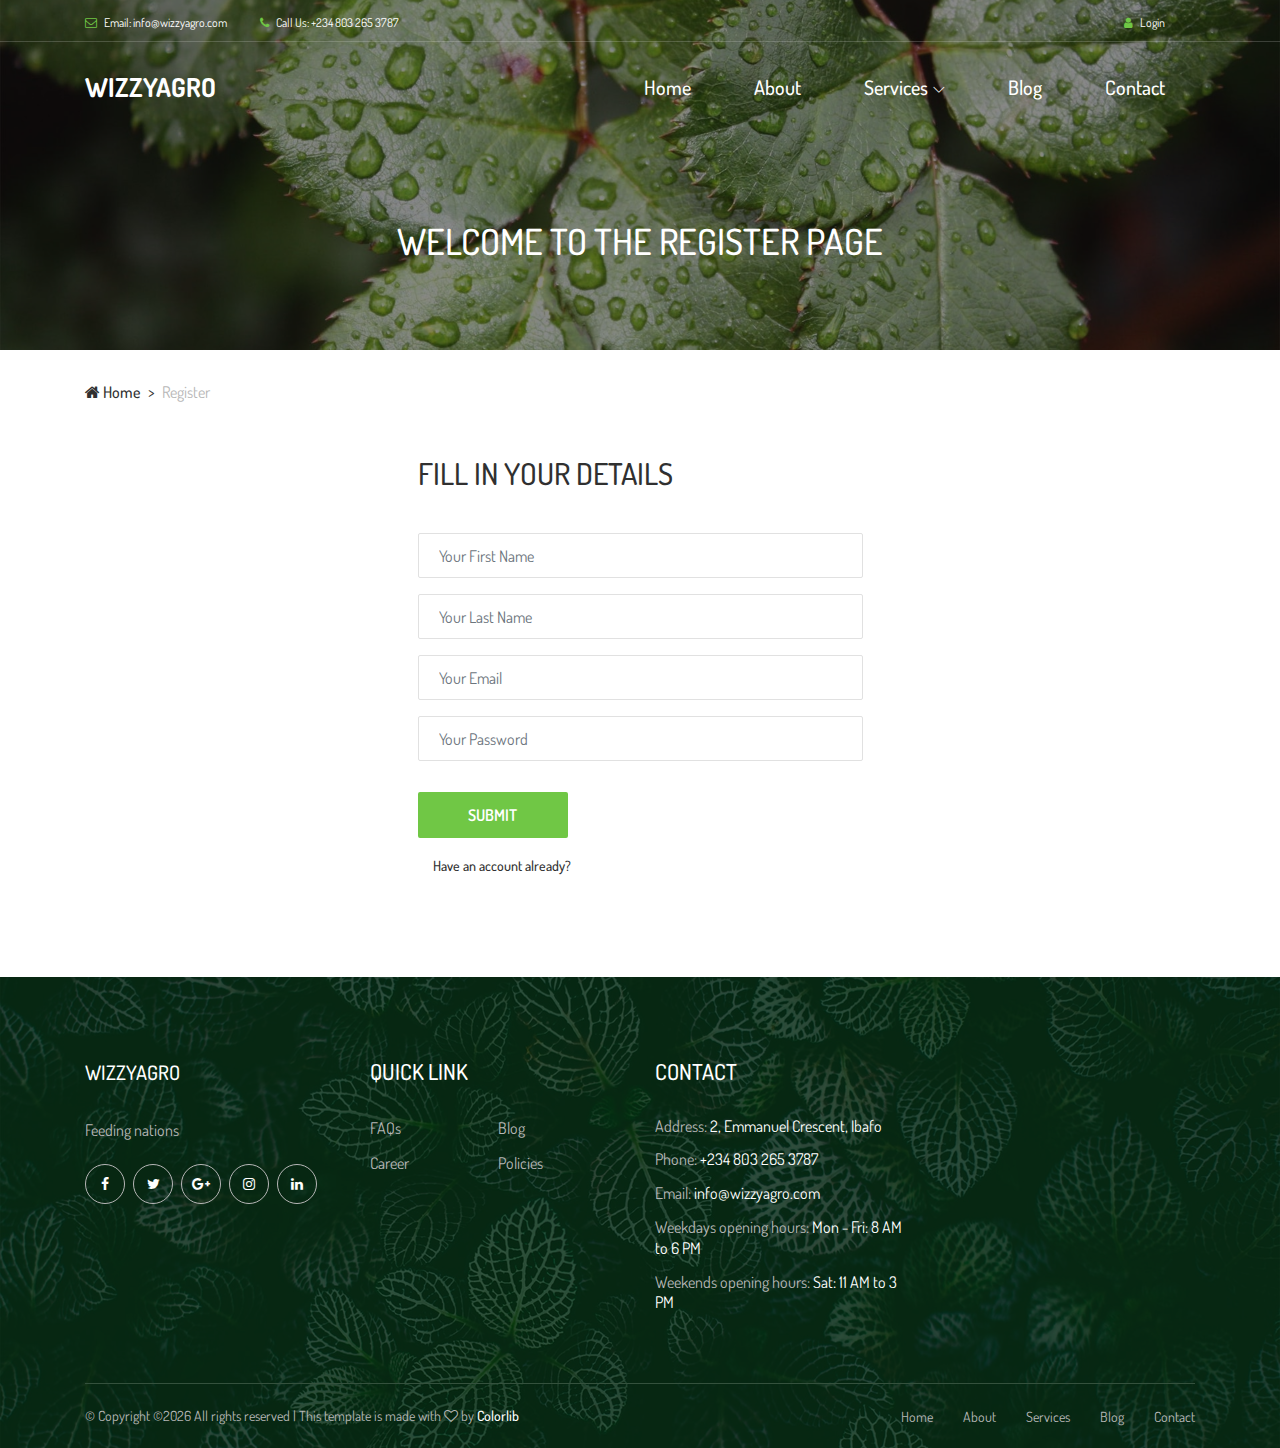
<file: signup.html>
<!DOCTYPE html>
<html lang="en">

<head>
    <meta charset="UTF-8">
    <meta name="description" content="">
    <meta http-equiv="X-UA-Compatible" content="IE=edge">
    <meta name="viewport" content="width=device-width, initial-scale=1, shrink-to-fit=no">
    <!-- The above 4 meta tags *must* come first in the head; any other head content must come *after* these tags -->

    <!-- Title -->
    <title>WizzyAgro Farms</title>

    <!-- Favicon -->
    <link rel="icon" href="img/core-img/favicon.ico">

    <!-- Core Stylesheet -->
    <link rel="stylesheet" href="style.css">

</head>

<body>
    <!-- Preloader -->
    <div class="preloader d-flex align-items-center justify-content-center">
        <div class="preloader-circle"></div>
        <div class="preloader-img">
            <img src="img/core-img/leaf.png" alt="">
        </div>
    </div>

    <!-- ##### Header Area Start ##### -->
    <header class="header-area">

        <!-- ***** Top Header Area ***** -->
        <div class="top-header-area">
            <div class="container">
                <div class="row">
                    <div class="col-12">
                        <div class="top-header-content d-flex align-items-center justify-content-between">
                            <!-- Top Header Content -->
                            <div class="top-header-meta">
                                <a href="./contact.html" data-toggle="tooltip" data-placement="bottom" title="infodeercreative@gmail.com"><i
                                        class="fa fa-envelope-o" aria-hidden="true"></i> <span>Email:
                                        info@wizzyagro.com</span></a>
                                <a href="./contact.html" data-toggle="tooltip" data-placement="bottom" title="+1 234 122 122"><i
                                        class="fa fa-phone" aria-hidden="true"></i> <span>Call Us: +234 803 265 3787</span></a>
                            </div>

                            <!-- Top Header Content -->
                            <div class="top-header-meta d-flex">
                                <!-- Login -->
                                <div class="login">
                                    <a href="./login.html"><i class="fa fa-user" aria-hidden="true"></i> <span>Login</span></a>
                                </div>
                            </div>
                        </div>
                    </div>
                </div>
            </div>
        </div>

        <!-- ***** Navbar Area ***** -->
        <div class="alazea-main-menu">
            <div class="classy-nav-container breakpoint-off">
                <div class="container">
                    <!-- Menu -->
                    <nav class="classy-navbar justify-content-between" id="alazeaNav">

                        <!-- Nav Brand -->
                        <a href="./index.html" class="nav-brand">WIZZYAGRO</a>

                        <!-- Navbar Toggler -->
                        <div class="classy-navbar-toggler">
                            <span class="navbarToggler"><span></span><span></span><span></span></span>
                        </div>

                        <!-- Menu -->
                        <div class="classy-menu">

                            <!-- Close Button -->
                            <div class="classycloseIcon">
                                <div class="cross-wrap"><span class="top"></span><span class="bottom"></span></div>
                            </div>

                            <!-- Navbar Start -->
                            <div class="classynav">
                                <ul>
                                    <li><a href="./index.html">Home</a></li>
                                    <li><a href="./about.html">About</a></li>
                                    <li><a href="#">Services</a>
                                        <ul class="dropdown">
                                            <li><a href="index.html">Crop Production</a>
                                                <ul class="dropdown">
                                                    <li><a href="shop.html">Cassava Farming</a></li>
                                                    <li><a href="shop-details.html">Plantain Plantation</a></li>
                                                    <li><a href="cart.html">Banana Plantation</a></li>
                                                    <li><a href="checkout.html">Maize Farming</a></li>
                                                </ul>
                                            </li>
                                            <li><a href="about.html">Rearing of Animals</a>
                                                <ul class="dropdown">
                                                    <li><a href="shop.html">Snail Feed Production</a></li>
                                                    <li><a href="shop-details.html">Rearing of Snails</a></li>
                                                    <li><a href="cart.html">Rearing of Rabbits</a></li>
                                                    <li><a href="checkout.html">Rearing of Poultry Animals</a></li>
                                                </ul>
                                            </li>
                                        </ul>
                                    </li>
                                    <li><a href="./blog.html">Blog</a></li>
                                    <li><a href="./contact.html">Contact</a></li>
                                </ul>

                            </div>
                            <!-- Navbar End -->
                        </div>
                    </nav>
                </div>
            </div>
        </div>
    </header>
    <!-- ##### Header Area End ##### -->

    <!-- ##### Breadcrumb Area Start ##### -->
    <div class="breadcrumb-area">
        <!-- Top Breadcrumb Area -->
        <div class="top-breadcrumb-area bg-img bg-overlay d-flex align-items-center justify-content-center" style="background-image: url(img/bg-img/24.jpg);">
            <h2>Welcome To The Register Page</h2>
        </div>

        <div class="container">
            <div class="row">
                <div class="col-12">
                    <nav aria-label="breadcrumb">
                        <ol class="breadcrumb">
                            <li class="breadcrumb-item"><a href="./index.html"><i class="fa fa-home"></i> Home</a></li>
                            <li class="breadcrumb-item active" aria-current="page">Register</li>
                        </ol>
                    </nav>
                </div>
            </div>
        </div>
    </div>
    <!-- ##### Breadcrumb Area End ##### -->

    <!-- ##### Login Area Start ##### -->
    <section class="contact-area">
        <div class="container">
            <div class="row align-items-center justify-content-between">
                <div class="col-12 col-lg-5">
                    <!-- Section Heading -->
                    <div class="section-heading">
                        <h2>Fill in your details</h2>
                    </div>
                    <!-- Login Form Area -->
                    <div class="contact-form-area mb-100">
                        <form action="#" method="post">
                            <div class="row">
                                <div class="col-12">
                                    <div class="form-group">
                                        <input type="text" class="form-control" id="register-firstname" placeholder="Your First Name">
                                    </div>
                                </div>
                                <div class="col-12">
                                    <div class="form-group">
                                        <input type="text" class="form-control" id="register-lastname" placeholder="Your Last Name">
                                    </div>
                                </div>
                                <div class="col-12">
                                    <div class="form-group">
                                        <input type="email" class="form-control" id="register-email" placeholder="Your Email">
                                    </div>
                                </div>
                                <div class="col-12">
                                    <div class="form-group">
                                        <input type="password" class="form-control" id="register-password" placeholder="Your Password">
                                    </div>
                                </div>
                                <div class="col-12">
                                    <button type="submit" class="btn alazea-btn mt-15">Submit</button>
                                </div>
                                <div class="col-12 mt-15">
                                    <div class="col-6 form-link"><a href="./login.html" class="mt-15">Have an account
                                            already?</a></div>
                                </div>
                            </div>
                        </form>
                    </div>
                </div>
            </div>
    </section>
    <!-- ##### Login Area End ##### -->

    <!-- ##### Footer Area Start ##### -->
    <footer class="footer-area bg-img" style="background-image: url(img/bg-img/3.jpg);">
        <!-- Main Footer Area -->
        <div class="main-footer-area">
            <div class="container">
                <div class="row">

                    <!-- Single Footer Widget -->
                    <div class="col-12 col-sm-6 col-lg-3">
                        <div class="single-footer-widget">
                            <div class="footer-logo mb-30">
                                <a href="#" class="footer-nav-brand">WIZZYAGRO</a>
                            </div>
                            <p>Feeding nations</p>
                            <div class="social-info">
                                <a href="#"><i class="fa fa-facebook" aria-hidden="true"></i></a>
                                <a href="#"><i class="fa fa-twitter" aria-hidden="true"></i></a>
                                <a href="#"><i class="fa fa-google-plus" aria-hidden="true"></i></a>
                                <a href="#"><i class="fa fa-instagram" aria-hidden="true"></i></a>
                                <a href="#"><i class="fa fa-linkedin" aria-hidden="true"></i></a>
                            </div>
                        </div>
                    </div>

                    <!-- Single Footer Widget -->
                    <div class="col-12 col-sm-6 col-lg-3">
                        <div class="single-footer-widget">
                            <div class="widget-title">
                                <h5>QUICK LINK</h5>
                            </div>
                            <nav class="widget-nav">
                                <ul>
                                    <li><a href="#">FAQs</a></li>
                                    <li><a href="#">Blog</a></li>
                                    <li><a href="#">Career</a></li>
                                    <li><a href="#">Policies</a></li>
                                </ul>
                            </nav>
                        </div>
                    </div>

                    <!-- Single Footer Widget -->
                    <div class="col-12 col-sm-6 col-lg-3">
                        <div class="single-footer-widget">
                            <div class="widget-title">
                                <h5>CONTACT</h5>
                            </div>

                            <div class="contact-information">
                                <p><span>Address:</span> 2, Emmanuel Crescent, Ibafo</p>
                                <p><span>Phone:</span> +234 803 265 3787</p>
                                <p><span>Email:</span> info@wizzyagro.com</p>
                                <p><span>Weekdays opening hours:</span> Mon - Fri: 8 AM to 6 PM</p>
                                <p><span>Weekends opening hours:</span> Sat: 11 AM to 3 PM</p>
                            </div>
                        </div>
                    </div>
                </div>
            </div>
        </div>

        <!-- Footer Bottom Area -->
        <div class="footer-bottom-area">
            <div class="container">
                <div class="row">
                    <div class="col-12">
                        <div class="border-line"></div>
                    </div>
                    <!-- Copywrite Text -->
                    <div class="col-12 col-md-6">
                        <div class="copywrite-text">
                            <p>&copy;
                                <!-- Link back to Colorlib can't be removed. Template is licensed under CC BY 3.0. -->
                                Copyright &copy;<script>
                                    document.write(new Date().getFullYear());
                                </script> All rights reserved | This template is made with <i class="fa fa-heart-o"
                                    aria-hidden="true"></i> by <a href="https://colorlib.com" target="_blank">Colorlib</a>
                                <!-- Link back to Colorlib can't be removed. Template is licensed under CC BY 3.0. -->
                            </p>
                        </div>
                    </div>
                    <!-- Footer Nav -->
                    <div class="col-12 col-md-6">
                        <div class="footer-nav">
                            <nav>
                                <ul>
                                    <li><a href="./index.html">Home</a></li>
                                    <li><a href="./about.html">About</a></li>
                                    <li><a href="./services">Services</a></li>
                                    <li><a href="./blog.html">Blog</a></li>
                                    <li><a href="#">Contact</a></li>
                                </ul>
                            </nav>
                        </div>
                    </div>
                </div>
            </div>
        </div>
    </footer>
    <!-- ##### Footer Area End ##### -->

    <!-- ##### All Javascript Files ##### -->
    <!-- jQuery-2.2.4 js -->
    <script src="js/jquery/jquery-2.2.4.min.js"></script>
    <!-- Popper js -->
    <script src="js/bootstrap/popper.min.js"></script>
    <!-- Bootstrap js -->
    <script src="js/bootstrap/bootstrap.min.js"></script>
    <!-- All Plugins js -->
    <script src="js/plugins/plugins.js"></script>
    <!-- Active js -->
    <script src="js/active.js"></script>
</body>

</html>
</file>
<file: style.css>
/* [Master Stylesheet] */
/*
Template Name: Alazea - Gardening &amp; Landscaping HTML Template
Template Author: Colorlib
Template Author URI: http://colorlib.com
Text Domain: Alazea, Gardening & Landscaping
Version: - v1.0
*/
/* :: 1.0 Import Fonts */
@import url("https://fonts.googleapis.com/css?family=Dosis:200,300,400,500,600,700,800");
/* :: 2.0 Import All CSS */
@import url(css/bootstrap.min.css);
@import url(css/classy-nav.css);
@import url(css/owl.carousel.min.css);
@import url(css/animate.css);
@import url(css/magnific-popup.css);
@import url(css/font-awesome.min.css);
@import url(css/elegant-icon.css);

/* :: 3.0 Base CSS */
* {
  margin: 0;
  padding: 0;
}

body {
  font-family: "Dosis", sans-serif;
  font-size: 16px;
  color: #707070;
}

h1,
h2,
h3,
h4,
h5,
h6 {
  color: #303030;
  line-height: 1.3;
  font-weight: 500;
}

p {
  color: #707070;
  font-size: 16px;
  line-height: 1.7;
  font-weight: 400;
}

a,
a:hover,
a:focus {
  -webkit-transition-duration: 500ms;
  transition-duration: 500ms;
  text-decoration: none;
  outline: 0 solid transparent;
  color: #303030;
  font-weight: 500;
  font-size: 14px;
}

ul,
ol {
  margin: 0;
}

ul li,
ol li {
  list-style: none;
}

img {
  height: auto;
  max-width: 100%;
}

/* :: 3.1.0 Spacing */
.mt-15 {
  margin-top: 15px !important;
}

.mt-30 {
  margin-top: 30px !important;
}

.mt-50 {
  margin-top: 50px !important;
}

.mt-70 {
  margin-top: 70px !important;
}

.mt-100 {
  margin-top: 100px !important;
}

.mb-15 {
  margin-bottom: 15px !important;
}

.mb-30 {
  margin-bottom: 30px !important;
}

.mb-50 {
  margin-bottom: 50px !important;
}

.mb-70 {
  margin-bottom: 70px !important;
}

.mb-100 {
  margin-bottom: 100px !important;
}

.ml-15 {
  margin-left: 15px !important;
}

.ml-30 {
  margin-left: 30px !important;
}

.ml-50 {
  margin-left: 50px !important;
}

.mr-15 {
  margin-right: 15px !important;
}

.mr-30 {
  margin-right: 30px !important;
}

.mr-50 {
  margin-right: 50px !important;
}

/* :: 3.2.0 Height */
.height-400 {
  height: 400px;
}

.height-500 {
  height: 500px;
}

.height-600 {
  height: 600px;
}

.height-700 {
  height: 700px;
}

.height-800 {
  height: 800px;
}

/* :: 3.3.0 Section Padding */
.section-padding-100 {
  padding-top: 100px;
  padding-bottom: 100px;
}

.section-padding-100-0 {
  padding-top: 100px;
  padding-bottom: 0;
}

.section-padding-0-100 {
  padding-top: 0;
  padding-bottom: 100px;
}

.section-padding-100-70 {
  padding-top: 100px;
  padding-bottom: 70px;
}

/* :: 3.4.0 Section Heading */
.section-heading {
  position: relative;
  z-index: 1;
  margin-bottom: 40px;
}

.section-heading h2 {
  font-size: 30px;
  text-transform: uppercase;
  margin-bottom: 0;
}

@media only screen and (max-width: 767px) {
  .section-heading h2 {
    font-size: 24px;
  }
}

.section-heading p {
  font-size: 16px;
  color: #707070;
  margin-bottom: 0;
}

/* :: 3.5.0 Preloader */
.preloader {
  background-color: #f2f4f5;
  width: 100%;
  height: 100%;
  position: fixed;
  top: 0;
  left: 0;
  right: 0;
  bottom: 0;
  z-index: 999999;
  overflow: hidden;
}

.preloader .preloader-circle {
  width: 80px;
  height: 80px;
  position: relative;
  border-style: solid;
  border-width: 2px;
  border-top-color: #70c745;
  border-bottom-color: transparent;
  border-left-color: transparent;
  border-right-color: transparent;
  z-index: 10;
  border-radius: 50%;
  box-shadow: 0 1px 5px 0 rgba(0, 0, 0, 0.15);
  background-color: #ffffff;
  -webkit-animation: zoom 2000ms infinite ease;
  animation: zoom 2000ms infinite ease;
}

.preloader .preloader-img {
  position: absolute;
  top: 50%;
  left: 50%;
  -webkit-transform: translate(-50%, -50%);
  transform: translate(-50%, -50%);
  z-index: 200;
}

.footer-nav-brand {
  font-size: 20px;
  color: #ffffff
}

.preloader .preloader-img img {
  max-width: 45px;
}

@-webkit-keyframes zoom {
  0% {
    -webkit-transform: rotate(0deg);
    transform: rotate(0deg);
  }

  100% {
    -webkit-transform: rotate(360deg);
    transform: rotate(360deg);
  }
}

@keyframes zoom {
  0% {
    -webkit-transform: rotate(0deg);
    transform: rotate(0deg);
  }

  100% {
    -webkit-transform: rotate(360deg);
    transform: rotate(360deg);
  }
}

/* :: 3.6.0 Miscellaneous */
.bg-img {
  background-position: center center;
  background-size: cover;
  background-repeat: no-repeat;
}

.bg-white {
  background-color: #ffffff !important;
}

.bg-dark {
  background-color: #000000 !important;
}

.bg-transparent {
  background-color: transparent !important;
}

.font-bold {
  font-weight: 700;
}

.font-light {
  font-weight: 300;
}

.bg-overlay {
  position: relative;
  z-index: 2;
  background-position: center center;
  background-size: cover;
}

.bg-overlay::after {
  background-color: rgba(17, 17, 17, 0.5);
  position: absolute;
  z-index: -1;
  top: 0;
  left: 0;
  width: 100%;
  height: 100%;
  content: "";
}

.bg-fixed {
  background-attachment: fixed !important;
}

.bg-gray {
  background-color: #f2f4f5;
}

/* :: 3.7.0 ScrollUp */
#scrollUp {
  background-color: #70c745;
  border-radius: 0;
  bottom: 0;
  box-shadow: 0 2px 6px 0 rgba(0, 0, 0, 0.3);
  color: #ffffff;
  font-size: 24px;
  height: 40px;
  line-height: 40px;
  right: 50px;
  text-align: center;
  width: 40px;
  -webkit-transition-duration: 500ms;
  transition-duration: 500ms;
}

#scrollUp:hover {
  background-color: #303030;
}

/* :: 3.8.0 alazea Button */
.alazea-btn {
  -webkit-transition-duration: 400ms;
  transition-duration: 400ms;
  position: relative;
  z-index: 1;
  display: inline-block;
  min-width: 150px;
  height: 46px;
  color: #ffffff;
  background-color: #70c745;
  border: 2px solid #70c745;
  border-radius: 2px;
  padding: 0 20px;
  font-size: 16px;
  line-height: 42px;
  text-transform: uppercase;
  font-weight: 600;
}

.alazea-btn.active,
.alazea-btn:hover,
.alazea-btn:focus {
  font-size: 16px;
  color: #70c745;
  font-weight: 600;
  background-color: transparent;
  box-shadow: none;
}

/* :: 4.0 Header Area CSS */
.header-area {
  position: absolute;
  width: 100%;
  z-index: 999;
  top: 0;
  left: 0;
  background-color: transparent;
}

.header-area .top-header-area {
  position: relative;
  z-index: 100;
  background-color: transparent;
  width: 100%;
  height: 42px;
  border-bottom: 1px solid rgba(235, 235, 235, 0.2);
}

@media only screen and (min-width: 768px) and (max-width: 991px) {
  .header-area .top-header-area {
    z-index: 1;
  }
}

@media only screen and (max-width: 767px) {
  .header-area .top-header-area {
    z-index: 1;
  }
}

.header-area .top-header-area .top-header-content {
  position: relative;
  z-index: 1;
  height: 41px;
}

.header-area .top-header-area .top-header-content .top-header-meta a {
  display: inline-block;
  font-size: 12px;
  font-weight: 400;
  color: #ffffff;
  line-height: 1;
}

.header-area .top-header-area .top-header-content .top-header-meta a:first-child {
  margin-right: 30px;
}

.header-area .top-header-area .top-header-content .top-header-meta a i {
  margin-right: 5px;
  color: #70c745;
}

@media only screen and (max-width: 767px) {
  .header-area .top-header-area .top-header-content .top-header-meta a span {
    display: none;
  }
}

.header-area .top-header-area .top-header-content .top-header-meta .language-dropdown {
  position: relative;
  z-index: 1;
}

.header-area .top-header-area .top-header-content .top-header-meta .language-dropdown::after {
  width: 1px;
  height: 100%;
  background-color: rgba(235, 235, 235, 0.2);
  content: '';
  top: 0;
  right: 15px;
  z-index: 2;
  position: absolute;
}

.header-area .top-header-area .top-header-content .top-header-meta .language-dropdown .btn {
  padding: 0;
  background-color: transparent;
  border: none;
  font-size: 12px;
}

.header-area .top-header-area .top-header-content .top-header-meta .language-dropdown .btn:focus {
  box-shadow: none;
}

.header-area .top-header-area .top-header-content .top-header-meta .language-dropdown .dropdown-menu {
  background-color: #70c745;
  border: none;
  box-shadow: 0 5px 30px 0 rgba(0, 0, 0, 0.15);
}

@media only screen and (min-width: 768px) and (max-width: 991px) {
  .header-area .top-header-area .top-header-content .top-header-meta .language-dropdown .dropdown-menu {
    top: 90px !important;
  }
}

@media only screen and (max-width: 767px) {
  .header-area .top-header-area .top-header-content .top-header-meta .language-dropdown .dropdown-menu {
    min-width: 100px;
    top: 70px !important;
  }
}

.header-area .top-header-area .top-header-content .top-header-meta .language-dropdown .dropdown-menu .dropdown-item:focus,
.header-area .top-header-area .top-header-content .top-header-meta .language-dropdown .dropdown-menu .dropdown-item:hover {
  color: #ffffff;
  background-color: #111111;
}

.header-area .top-header-area .top-header-content .top-header-meta .cart {
  position: relative;
  z-index: 1;
}

.header-area .top-header-area .top-header-content .top-header-meta .cart::after {
  width: 1px;
  height: 100%;
  background-color: rgba(235, 235, 235, 0.2);
  content: '';
  top: 0;
  left: -15px;
  z-index: 2;
  position: absolute;
}

.header-area .top-header-area .top-header-content .top-header-meta .cart a {
  margin-right: 0;
}

.header-area .alazea-main-menu {
  position: relative;
  z-index: 1;
  -webkit-transition-duration: 200ms;
  transition-duration: 200ms;
}

@media only screen and (min-width: 768px) and (max-width: 991px) {
  .header-area .alazea-main-menu .classy-navbar .classy-menu {
    background-color: #111111;
  }
}

@media only screen and (max-width: 767px) {
  .header-area .alazea-main-menu .classy-navbar .classy-menu {
    background-color: #111111;
  }
}

.header-area .alazea-main-menu .classy-nav-container {
  background-color: transparent;
}

.header-area .alazea-main-menu .classy-navbar {
  height: 90px;
  padding: 0;
}

.header-area .alazea-main-menu .classy-navbar .nav-brand {
  line-height: 1;
  font-weight: bolder;
  color: white
}

@media only screen and (max-width: 767px) {
  .header-area .alazea-main-menu .classy-navbar {
    height: 70px;
  }
}

.header-area .alazea-main-menu .classynav ul li a {
  padding: 0 30px;
  font-weight: 500;
  text-transform: capitalize;
  font-size: 20px;
  color: #ffffff;
}

@media only screen and (min-width: 992px) and (max-width: 1199px) {
  .header-area .alazea-main-menu .classynav ul li a {
    font-size: 18px;
    padding: 0 20px;
  }
}

@media only screen and (min-width: 768px) and (max-width: 991px) {
  .header-area .alazea-main-menu .classynav ul li a {
    background-color: #111111;
    font-size: 16px;
    color: #ffffff;
    border-bottom: none;
  }
}

@media only screen and (max-width: 767px) {
  .header-area .alazea-main-menu .classynav ul li a {
    background-color: #111111;
    font-size: 16px;
    color: #ffffff;
    border-bottom: none;
  }
}

.header-area .alazea-main-menu .classynav ul li a:hover,
.header-area .alazea-main-menu .classynav ul li a:focus {
  color: #70c745;
}

.header-area .alazea-main-menu .classynav ul li a::after {
  color: #ffffff;
}

.header-area .alazea-main-menu .classynav ul li ul li a {
  padding: 0 20px;
  color: #303030;
  font-size: 14px;
  border-bottom: none;
}

.header-area .alazea-main-menu .classynav ul li ul li a::after {
  color: #303030;
}

@media only screen and (min-width: 768px) and (max-width: 991px) {
  .header-area .alazea-main-menu .classynav ul li ul li a::after {
    color: #ffffff;
  }
}

@media only screen and (max-width: 767px) {
  .header-area .alazea-main-menu .classynav ul li ul li a::after {
    color: #ffffff;
  }
}

@media only screen and (min-width: 768px) and (max-width: 991px) {
  .header-area .alazea-main-menu .classynav ul li ul li a {
    padding: 0 45px;
    color: #ffffff;
  }
}

@media only screen and (max-width: 767px) {
  .header-area .alazea-main-menu .classynav ul li ul li a {
    padding: 0 45px;
    color: #ffffff;
  }
}

@media only screen and (min-width: 768px) and (max-width: 991px) {
  .header-area .alazea-main-menu .classy-navbar-toggler .navbarToggler span {
    background-color: #ffffff;
  }
}

@media only screen and (max-width: 767px) {
  .header-area .alazea-main-menu .classy-navbar-toggler .navbarToggler span {
    background-color: #ffffff;
  }
}

@media only screen and (min-width: 768px) and (max-width: 991px) {
  .header-area .alazea-main-menu .classycloseIcon .cross-wrap span {
    background: #ffffff;
  }
}

@media only screen and (max-width: 767px) {
  .header-area .alazea-main-menu .classycloseIcon .cross-wrap span {
    background: #ffffff;
  }
}

.header-area .alazea-main-menu .search-form {
  position: relative;
  z-index: 1;
  opacity: 0;
  visibility: hidden;
  -webkit-transition-duration: 500ms;
  transition-duration: 500ms;
}

.header-area .alazea-main-menu .search-form form {
  -webkit-transition-duration: 500ms;
  transition-duration: 500ms;
  position: absolute;
  top: 0;
  right: 0;
  z-index: 100;
  background-color: #ffffff;
  width: 500px;
  border-radius: 5px;
  padding: 30px;
  box-shadow: 0 3px 40px 0 rgba(0, 0, 0, 0.15);
}

@media only screen and (max-width: 767px) {
  .header-area .alazea-main-menu .search-form form {
    width: 290px;
    padding: 20px;
  }
}

.header-area .alazea-main-menu .search-form form input {
  width: 100%;
  height: 45px;
  border: 1px solid #ebebeb;
  padding: 0 30px;
  border-radius: 5px;
  font-size: 14px;
}

@media only screen and (max-width: 767px) {
  .header-area .alazea-main-menu .search-form form input {
    padding: 0 15px;
  }
}

.header-area .alazea-main-menu .search-form .closeIcon {
  -webkit-transition-duration: 500ms;
  transition-duration: 500ms;
  position: absolute;
  top: 41px;
  right: 60px;
  z-index: 200;
  cursor: pointer;
  color: #707070;
}

.header-area .alazea-main-menu .search-form .closeIcon:hover {
  color: #70c745;
}

@media only screen and (max-width: 767px) {
  .header-area .alazea-main-menu .search-form .closeIcon {
    top: 31px;
    right: 35px;
  }
}

.header-area .alazea-main-menu .search-form.active {
  opacity: 1;
  visibility: visible;
}

.header-area .is-sticky .alazea-main-menu {
  background-color: #111111;
  position: fixed;
  width: 100%;
  top: 0;
  left: 0;
  z-index: 9999;
  box-shadow: 0 5px 50px 15px rgba(0, 0, 0, 0.2);
}

.header-area #searchIcon {
  -webkit-transition-duration: 500ms;
  transition-duration: 500ms;
  color: #ffffff;
  font-size: 20px;
  cursor: pointer;
  margin-left: 50px;
}

@media only screen and (min-width: 768px) and (max-width: 991px) {
  .header-area #searchIcon {
    margin-left: 30px;
    margin-top: 15px;
  }
}

@media only screen and (max-width: 767px) {
  .header-area #searchIcon {
    margin-left: 30px;
    margin-top: 15px;
  }
}

.header-area #searchIcon:hover,
.header-area #searchIcon:focus {
  color: #70c745;
}

/* :: 5.0 Hero Slides Area */
.hero-area,
.hero-post-slides {
  position: relative;
  z-index: 1;
}

.single-hero-post {
  width: 100%;
  height: 930px;
  position: relative;
  z-index: 3;
  overflow: hidden;
}

@media only screen and (min-width: 992px) and (max-width: 1199px) {
  .single-hero-post {
    height: 690px;
  }
}

@media only screen and (min-width: 768px) and (max-width: 991px) {
  .single-hero-post {
    height: 600px;
  }
}

@media only screen and (max-width: 767px) {
  .single-hero-post {
    height: 650px;
  }
}

@media only screen and (min-width: 480px) and (max-width: 767px) {
  .single-hero-post {
    height: 500px;
  }
}

.single-hero-post .slide-img {
  position: absolute;
  width: 100%;
  height: 100%;
  z-index: -10;
  left: 0;
  right: 0;
  top: 0;
  bottom: 0;
}

.single-hero-post .hero-slides-content {
  position: relative;
  z-index: 1;
  margin-top: 132px;
}

@media only screen and (max-width: 767px) {
  .single-hero-post .hero-slides-content {
    margin-top: 112px;
  }
}

.single-hero-post .hero-slides-content h2 {
  font-size: 45px;
  letter-spacing: 1px;
  color: #ffffff;
  text-transform: uppercase;
}

@media only screen and (min-width: 992px) and (max-width: 1199px) {
  .single-hero-post .hero-slides-content h2 {
    font-size: 36px;
  }
}

@media only screen and (min-width: 768px) and (max-width: 991px) {
  .single-hero-post .hero-slides-content h2 {
    font-size: 30px;
  }
}

@media only screen and (max-width: 767px) {
  .single-hero-post .hero-slides-content h2 {
    font-size: 24px;
  }
}

.single-hero-post .hero-slides-content p {
  font-size: 18px;
  color: #ffffff;
  margin-bottom: 50px;
}

@media only screen and (min-width: 768px) and (max-width: 991px) {
  .single-hero-post .hero-slides-content p {
    font-size: 18px;
  }
}

@media only screen and (max-width: 767px) {
  .single-hero-post .hero-slides-content p {
    font-size: 16px;
  }
}

@media only screen and (max-width: 767px) {
  .single-hero-post .hero-slides-content a {
    min-width: 125px;
    padding: 0 10px;
  }
}

.hero-post-slides .owl-item.center .single-hero-post .slide-img {
  -webkit-animation: slide 24s linear infinite;
  animation: slide 24s linear infinite;
}

@-webkit-keyframes slide {
  0% {
    -webkit-transform: scale(1);
    transform: scale(1);
  }

  50% {
    -webkit-transform: scale(1.3);
    transform: scale(1.3);
  }

  100% {
    -webkit-transform: scale(1);
    transform: scale(1);
  }
}

@keyframes slide {
  0% {
    -webkit-transform: scale(1);
    transform: scale(1);
  }

  50% {
    -webkit-transform: scale(1.3);
    transform: scale(1.3);
  }

  100% {
    -webkit-transform: scale(1);
    transform: scale(1);
  }
}

/* :: 6.0 Subscribe Newsletter Area */
.subscribe-newsletter-area {
  position: relative;
  z-index: 1;
  padding: 60px 0;
  background-size: cover;
  background-position: top right;
}

@media only screen and (min-width: 768px) and (max-width: 991px) {
  .subscribe-newsletter-area .subscribe-form {
    margin-top: 50px;
  }
}

@media only screen and (max-width: 767px) {
  .subscribe-newsletter-area .subscribe-form {
    margin-top: 50px;
  }
}

.subscribe-newsletter-area .subscribe-form form {
  position: relative;
  z-index: 1;
}

.subscribe-newsletter-area .subscribe-form form input {
  -webkit-transition-duration: 500ms;
  transition-duration: 500ms;
  width: 100%;
  height: 46px;
  background-color: #ffffff;
  padding: 10px 20px;
  border: none;
}

.subscribe-newsletter-area .subscribe-form form input:focus {
  box-shadow: 0 1px 15px rgba(0, 0, 0, 0.15);
}

.subscribe-newsletter-area .subscribe-form form button {
  position: absolute;
  top: 0;
  right: 0;
  z-index: 10;
  border: none;
  border-radius: 0 2px 2px 0;
}

.subscribe-newsletter-area .subscribe-side-thumb .first-img {
  position: absolute;
  top: -30px;
  left: 5%;
  z-index: 10;
}

/* :: 7.0 New Arrivals Products Area */
.single-product-area {
  position: relative;
  z-index: 1;
  -webkit-transition-duration: 500ms;
  transition-duration: 500ms;
}

.single-product-area .product-img {
  position: relative;
  z-index: 1;
  -webkit-transition-duration: 500ms;
  transition-duration: 500ms;
}

.single-product-area .product-img a {
  display: block;
}

.single-product-area .product-img img {
  position: relative;
  z-index: 1;
  width: 100%;
}

.single-product-area .product-img .product-tag a {
  background-color: #429edf;
  border-radius: 2px;
  display: inline-block;
  height: 20px;
  padding: 0 10px;
  line-height: 20px;
  text-transform: uppercase;
  color: #ffffff;
  font-weight: 700;
  font-size: 12px;
  position: absolute;
  top: 20px;
  left: 20px;
  z-index: 10;
}

.single-product-area .product-img .product-tag.sale-tag a {
  background-color: #e61d47;
}

.single-product-area .product-img .product-meta {
  position: absolute;
  bottom: 30px;
  left: 15px;
  right: 15px;
  z-index: 100;
  visibility: hidden;
  opacity: 0;
  -webkit-transition-duration: 500ms;
  transition-duration: 500ms;
}

.single-product-area .product-img .product-meta a {
  font-size: 16px;
  color: #ffffff;
  font-weight: 600;
  background-color: #303030;
  -webkit-box-flex: 0;
  -ms-flex: 0 0 50px;
  flex: 0 0 50px;
  max-width: 50px;
  width: 50px;
  height: 50px;
  line-height: 50px;
  text-transform: uppercase;
  text-align: center;
}

.single-product-area .product-img .product-meta a:hover,
.single-product-area .product-img .product-meta a:focus {
  background-color: #70c745;
}

@media only screen and (min-width: 992px) and (max-width: 1199px) {
  .single-product-area .product-img .product-meta a {
    font-size: 11px;
  }
}

@media only screen and (min-width: 768px) and (max-width: 991px) {
  .single-product-area .product-img .product-meta a {
    font-size: 11px;
  }
}

@media only screen and (max-width: 767px) {
  .single-product-area .product-img .product-meta a {
    font-size: 14px;
  }
}

.single-product-area .product-img .product-meta .add-to-cart-btn {
  -webkit-box-flex: 0;
  -ms-flex: 0 0 calc(100% - 100px);
  flex: 0 0 calc(100% - 100px);
  max-width: calc(100% - 100px);
  width: calc(100% - 100px);
  border-left: 1px solid rgba(235, 235, 235, 0.5);
  border-right: 1px solid rgba(235, 235, 235, 0.5);
}

.single-product-area .product-info a p {
  margin-bottom: 0;
  -webkit-transition-duration: 300ms;
  transition-duration: 300ms;
}

.single-product-area .product-info a p:hover,
.single-product-area .product-info a p:focus {
  color: #70c745;
}

.single-product-area .product-info h6 {
  margin-bottom: 0;
  font-size: 18px;
}

.single-product-area:hover .product-img {
  box-shadow: 0 5px 30px 0 rgba(0, 0, 0, 0.15);
}

.single-product-area:hover .product-img .product-meta {
  visibility: visible;
  opacity: 1;
}

/* :: 8.0 Shop Page Area CSS */
.shop-sorting-data {
  position: relative;
  z-index: 1;
  padding-bottom: 25px;
  margin-bottom: 50px;
  border-bottom: 1px solid #ebebeb;
}

@media only screen and (max-width: 767px) {
  .shop-sorting-data .shop-page-count {
    margin-bottom: 30px;
  }
}

.shop-sorting-data .shop-page-count p {
  font-size: 18px;
  color: #707070;
  margin-bottom: 0;
  font-weight: 500;
}

.shop-sorting-data .search_by_terms {
  position: relative;
  z-index: 1;
}

.shop-sorting-data .search_by_terms select {
  width: 180px;
  height: 40px;
  color: #51545f;
  font-size: 16px;
  background-color: #f5f5f5;
  border: 1px solid #ebebeb;
  border-radius: 2px;
  margin-left: 30px;
}

@media only screen and (max-width: 767px) {
  .shop-sorting-data .search_by_terms select {
    margin-left: 0;
    margin-bottom: 15px;
  }
}

@media only screen and (min-width: 480px) and (max-width: 767px) {
  .shop-sorting-data .search_by_terms select {
    margin-left: auto;
    margin-right: 15px;
    margin-bottom: 0;
  }
}

.shop-sorting-data .search_by_terms select:focus {
  box-shadow: none;
}

.shop-widget {
  position: relative;
  z-index: 1;
}

.shop-widget .widget-title {
  text-transform: uppercase;
  margin-bottom: 20px;
}

.shop-widget .custom-control .custom-control-label {
  font-size: 16px;
  color: #707070;
}

.shop-widget .custom-checkbox .custom-control-input:checked~.custom-control-label::before {
  background-color: #70c745;
}

.shop-widget .single-best-seller-product {
  position: relative;
  z-index: 1;
  margin-bottom: 20px;
}

.shop-widget .single-best-seller-product::after {
  margin-bottom: 0;
}

.shop-widget .single-best-seller-product .product-thumbnail {
  -webkit-box-flex: 0;
  -ms-flex: 0 0 70px;
  flex: 0 0 70px;
  max-width: 70px;
  width: 70px;
  margin-right: 30px;
}

.shop-widget .single-best-seller-product .product-info a {
  display: block;
  color: #707070;
  font-size: 16px;
  font-weight: 400;
  margin-bottom: 5px;
}

.shop-widget .single-best-seller-product .product-info a:hover,
.shop-widget .single-best-seller-product .product-info a:focus {
  color: #303030;
}

.shop-widget .single-best-seller-product .product-info p {
  margin-bottom: 0;
  color: #303030;
  font-weight: 500;
}

.shop-widget .single-best-seller-product .product-info .ratings i {
  font-size: 12px;
  color: #ff9800;
}

.slider-range-price {
  position: relative;
  z-index: 1;
}

.shop-widget .ui-slider-handle {
  background-color: #70c745;
  border: none;
  border-radius: 50%;
  width: 12px;
  height: 12px;
  position: absolute;
  z-index: 30;
  top: -3px;
}

.ui-slider-handle.first-handle {
  display: none !important;
}

.shop-widget .ui-slider-range.ui-widget-header.ui-corner-all {
  background-color: #70c745;
  position: absolute;
  height: 6px;
  width: auto;
  z-index: 10;
  left: 2px !important;
}

.shop-widget .ui-slider-horizontal {
  height: 6px;
  background-color: #f5f5f5;
  border-radius: 10px;
}

.shop-widget .range-price {
  font-size: 16px;
  font-weight: 500;
  margin-top: 15px;
  text-transform: uppercase;
}

.single_product_thumb {
  position: relative;
  z-index: 1;
}

@media only screen and (max-width: 767px) {
  .single_product_thumb {
    margin-bottom: 50px;
  }
}

.single_product_thumb .carousel-indicators {
  position: relative;
  right: 0;
  bottom: 0;
  left: 0;
  z-index: 15;
  margin-right: 0;
  margin-left: 0;
  margin-top: 30px;
}

.single_product_thumb .carousel-indicators li {
  -webkit-box-flex: 0;
  -ms-flex: 0 0 100px;
  flex: 0 0 100px;
  width: 100px;
  height: 100px;
  margin-right: 15px;
  margin-left: 15px;
  cursor: pointer;
  border: 1px solid transparent;
  background-size: cover;
}

@media only screen and (max-width: 767px) {
  .single_product_thumb .carousel-indicators li {
    -webkit-box-flex: 0;
    -ms-flex: 0 0 60px;
    flex: 0 0 60px;
    width: 60px;
    height: 60px;
  }
}

.single_product_thumb .carousel-indicators li.active {
  border: 1px solid #70c745;
}

.single_product_desc {
  position: relative;
  z-index: 1;
}

.single_product_desc .title {
  font-size: 30px;
  margin-bottom: 10px;
  text-transform: uppercase;
}

@media only screen and (max-width: 767px) {
  .single_product_desc .title {
    font-size: 24px;
  }
}

.single_product_desc .price {
  font-size: 26px;
  font-weight: 600;
  color: #70c745;
  margin-bottom: 30px;
}

.single_product_desc .short_overview {
  margin-bottom: 30px;
}

.single_product_desc .short_overview p {
  font-size: 14px;
}

.single_product_desc .cart--area {
  position: relative;
  z-index: 1;
  border-bottom: 1px solid #ebebeb;
  padding-bottom: 50px;
}

.single_product_desc .cart {
  position: relative;
  z-index: 1;
}

.single_product_desc .cart .quantity {
  position: relative;
  z-index: 1;
  -webkit-box-flex: 0;
  -ms-flex: 0 0 130px;
  flex: 0 0 130px;
  max-width: 130px;
  width: 130px;
}

@media only screen and (min-width: 768px) and (max-width: 991px) {
  .single_product_desc .cart .quantity {
    -webkit-box-flex: 0;
    -ms-flex: 0 0 70px;
    flex: 0 0 70px;
    max-width: 70px;
    width: 70px;
  }
}

.single_product_desc .cart .quantity .qty-text {
  height: 46px;
  padding: 5px 15px;
  width: 130px;
  -moz-appearance: textfield;
  -webkit-appearance: textfield;
  appearance: textfield;
  font-size: 14px;
  border: none;
  background-color: #f2f4f5;
  text-align: center;
}

@media only screen and (min-width: 768px) and (max-width: 991px) {
  .single_product_desc .cart .quantity .qty-text {
    width: 70px;
  }
}

.single_product_desc .cart .quantity .qty-minus,
.single_product_desc .cart .quantity .qty-plus {
  display: block;
  height: 100%;
  position: absolute;
  left: 10px;
  text-align: center;
  top: 0;
  width: 30px;
  z-index: 99;
  cursor: pointer;
  font-size: 8px;
  line-height: 46px;
  color: #303030;
}

@media only screen and (min-width: 768px) and (max-width: 991px) {

  .single_product_desc .cart .quantity .qty-minus,
  .single_product_desc .cart .quantity .qty-plus {
    left: 0;
  }
}

.single_product_desc .cart .quantity .qty-plus {
  left: auto;
  right: 10px;
}

@media only screen and (min-width: 768px) and (max-width: 991px) {
  .single_product_desc .cart .quantity .qty-plus {
    right: 0;
  }
}

.single_product_desc .wishlist-compare {
  position: relative;
  z-index: 1;
}

@media only screen and (max-width: 767px) {
  .single_product_desc .wishlist-compare {
    margin-top: 30px;
  }
}

@media only screen and (min-width: 480px) and (max-width: 767px) {
  .single_product_desc .wishlist-compare {
    margin-top: 0;
  }
}

.single_product_desc .wishlist-compare a {
  background-color: #f2f4f5;
  display: inline-block;
  width: 46px;
  height: 46px;
  text-align: center;
  line-height: 46px;
  font-size: 18px;
}

.single_product_desc .products--meta {
  position: relative;
  z-index: 1;
  padding-top: 50px;
}

.single_product_desc .products--meta p {
  display: -webkit-box;
  display: -ms-flexbox;
  display: flex;
}

.single_product_desc .products--meta p span:first-child {
  font-weight: 500;
  color: #303030;
  -webkit-box-flex: 0;
  -ms-flex: 0 0 150px;
  flex: 0 0 150px;
  max-width: 150px;
  width: 150px;
}

.single_product_desc .products--meta p span:last-child {
  font-weight: 400;
  color: #707070;
}

.single_product_desc .products--meta p span:last-child a {
  color: #cccccc;
  font-size: 14px;
  margin-right: 15px;
}

.single_product_desc .products--meta p span:last-child a:hover {
  color: #70c745;
}

.product_details_tab {
  position: relative;
  z-index: 1;
  padding: 50px 0;
  border-top: 1px solid #ebebeb;
  border-bottom: 1px solid #ebebeb;
}

.product_details_tab .nav-tabs {
  border-bottom: none;
  -webkit-box-pack: center;
  -ms-flex-pack: center;
  justify-content: center;
  margin-bottom: 30px;
}

.product_details_tab .nav-tabs .nav-link {
  border: none;
  border-top-left-radius: 0;
  border-top-right-radius: 0;
  padding: 0 15px;
  font-size: 20px;
  color: #303030;
}

.product_details_tab .nav-tabs .nav-link.active,
.product_details_tab .nav-tabs .nav-link:hover {
  color: #70c745;
}

.product_details_tab .additional_info_area p {
  color: #303030;
}

.product_details_tab .additional_info_area p span {
  color: #707070;
}

.product_details_tab .review-rating i {
  color: #ff9800;
  font-size: 14px;
}

.product_details_tab .review-rating>span {
  font-size: 16px;
  font-weight: 500;
  color: #303030;
}

.submit_a_review_area form .stars {
  background: url("[data-uri]") repeat-x 0 0;
  width: 150px;
}

.submit_a_review_area form .stars::after,
.submit_a_review_area form .stars::before {
  display: table;
  content: "";
}

.submit_a_review_area form .stars::after {
  clear: both;
}

.submit_a_review_area form .stars input[type="radio"] {
  position: absolute;
  opacity: 0;
  -ms-filter: "progid:DXImageTransform.Microsoft.Alpha(Opacity=0)";
  filter: alpha(opacity=0);
}

.submit_a_review_area form .stars input[type="radio"].star-5:checked~span {
  width: 100%;
}

.submit_a_review_area form .stars input[type="radio"].star-4:checked~span {
  width: 80%;
}

.submit_a_review_area form .stars input[type="radio"].star-3:checked~span {
  width: 60%;
}

.submit_a_review_area form .stars input[type="radio"].star-2:checked~span {
  width: 40%;
}

.submit_a_review_area form .stars input[type="radio"].star-1:checked~span {
  width: 20%;
}

.submit_a_review_area form .stars label {
  display: block;
  width: 30px;
  height: 30px;
  margin: 0 !important;
  padding: 0 !important;
  text-indent: -999em;
  float: left;
  position: relative;
  z-index: 10;
  background: transparent !important;
  cursor: pointer;
}

.submit_a_review_area form .stars label:hover~span {
  background-position: 0 -30px;
}

.submit_a_review_area form .stars label.star-5:hover~span {
  width: 100% !important;
}

.submit_a_review_area form .stars label.star-4:hover~span {
  width: 80% !important;
}

.submit_a_review_area form .stars label.star-3:hover~span {
  width: 60% !important;
}

.submit_a_review_area form .stars label.star-2:hover~span {
  width: 40% !important;
}

.submit_a_review_area form .stars label.star-1:hover~span {
  width: 20% !important;
}

.submit_a_review_area form .stars span {
  display: block;
  width: 0;
  position: relative;
  top: 0;
  left: 0;
  height: 30px;
  background: url("[data-uri]") repeat-x 0 -60px;
  -webkit-transition: -webkit-width 0.5s;
  -webkit-transition: width 0.5s;
  transition: width 0.5s;
}

.review-details p {
  font-size: 12px;
}

.submit_a_review_area h4 {
  font-size: 20px;
}

.submit_a_review_area .form-group>label {
  font-size: 14px;
}

.submit_a_review_area input,
.submit_a_review_area select {
  font-size: 14px;
  width: 100%;
  height: 40px;
  border: none;
  background-color: #f2f4f5;
  border-radius: 0;
}

.submit_a_review_area textarea {
  width: 100%;
  height: 100px;
  border: none;
  border-radius: 0;
  background-color: #f2f4f5;
}

/* :: 9.0 Cart Area CSS */
.cart-table {
  position: relative;
  z-index: 1;
}

.cart-table thead tr,
.cart-table thead th {
  width: 20%;
}

.cart-table thead th {
  border: none;
  border-bottom: none;
  font-size: 20px;
  padding: 0 0 30px 0;
  color: #303030;
  font-weight: 500;
  text-transform: uppercase;
  text-align: left;
}

.cart-table thead th:first-child {
  width: 40%;
}

.cart-table tbody tr {
  position: relative;
  z-index: 1;
  border-bottom: 1px solid #ebebeb;
}

.cart-table tbody tr td {
  position: relative;
  z-index: 1;
  padding: 30px 15px;
  font-size: 18px;
  font-weight: 600;
  color: #303030;
  vertical-align: middle;
}

.cart-table tbody tr td.cart_product_img {
  display: -webkit-box;
  display: -ms-flexbox;
  display: flex;
  -webkit-box-align: center;
  -ms-flex-align: center;
  -ms-grid-row-align: center;
  align-items: center;
}

.cart-table tbody tr td.cart_product_img a {
  -webkit-box-flex: 0;
  -ms-flex: 0 0 100px;
  flex: 0 0 100px;
  max-width: 100px;
  width: 100px;
  display: inline-block;
  margin-right: 20px;
  box-shadow: 0 0 5px rgba(0, 0, 0, 0.15);
  margin-left: 2px;
}

.cart-table tbody tr td.cart_product_img h5 {
  font-size: 18px;
  margin-bottom: 0;
}

.cart-table tbody tr td i {
  font-size: 36px;
  color: #c42525;
}

.cart-table .quantity {
  position: relative;
  z-index: 1;
  -webkit-box-flex: 0;
  -ms-flex: 0 0 100px;
  flex: 0 0 100px;
  max-width: 100px;
  width: 100px;
}

.cart-table .quantity .qty-text {
  height: 46px;
  padding: 5px 15px;
  width: 100px;
  -moz-appearance: textfield;
  -webkit-appearance: textfield;
  appearance: textfield;
  font-size: 14px;
  border: none;
  background-color: #f2f4f5;
  text-align: center;
}

.cart-table .quantity .qty-minus,
.cart-table .quantity .qty-plus {
  display: block;
  height: 100%;
  position: absolute;
  left: 10px;
  text-align: center;
  top: 0;
  width: 30px;
  z-index: 99;
  cursor: pointer;
  font-size: 8px;
  line-height: 46px;
  color: #303030;
}

.cart-table .quantity .qty-minus i,
.cart-table .quantity .qty-plus i {
  font-size: 10px;
  color: #303030;
}

.cart-table .quantity .qty-plus {
  left: auto;
  right: 10px;
}

.coupon-discount {
  position: relative;
  z-index: 1;
}

.coupon-discount form {
  position: relative;
  z-index: 1;
  display: -webkit-box;
  display: -ms-flexbox;
  display: flex;
  -webkit-box-align: center;
  -ms-flex-align: center;
  -ms-grid-row-align: center;
  align-items: center;
}

.coupon-discount form input {
  width: 300px;
  height: 46px;
  border: 1px solid #ebebeb;
  background-color: #f5f5f5;
  padding: 0 30px;
  font-size: 14px;
  margin-right: 30px;
}

@media only screen and (max-width: 767px) {
  .coupon-discount form input {
    width: 150px;
    padding: 0 10px;
    font-size: 13px;
    margin-right: 15px;
  }
}

.coupon-discount form button {
  -webkit-transition-duration: 500ms;
  transition-duration: 500ms;
  width: 170px;
  height: 46px;
  border: 1px solid #ebebeb;
  background-color: #cccccc;
  color: #303030;
  font-size: 16px;
  text-transform: uppercase;
  cursor: pointer;
  font-weight: 500;
}

.coupon-discount form button:hover,
.coupon-discount form button:focus {
  background-color: #70c745;
  color: #ffffff;
  border-color: #70c745;
}

.cart-totals-area {
  position: relative;
  z-index: 1;
}

.cart-totals-area .title-- {
  padding-bottom: 20px;
  text-transform: uppercase;
  border-bottom: 1px solid #ebebeb;
  margin-bottom: 0;
}

.cart-totals-area .subtotal,
.cart-totals-area .total {
  padding: 20px 0;
  border-bottom: 1px solid #ebebeb;
}

.cart-totals-area .subtotal h5,
.cart-totals-area .total h5 {
  font-size: 18px;
  color: #303030;
  margin-bottom: 0;
}

.cart-totals-area .subtotal h5:last-child,
.cart-totals-area .total h5:last-child {
  font-weight: 600;
}

.cart-totals-area .shipping {
  padding: 20px 0;
  border-bottom: 1px solid #ebebeb;
}

.cart-totals-area .shipping h5 {
  font-size: 18px;
  color: #303030;
  margin-bottom: 0;
  margin-right: 50px;
}

.cart-totals-area .shipping .shipping-address select,
.cart-totals-area .shipping .shipping-address input,
.cart-totals-area .shipping .shipping-address input,
.cart-totals-area .shipping .shipping-address button {
  width: 100%;
  height: 30px;
  font-size: 10px;
  padding: 0 10px;
  background-color: #f5f5f5;
  border: 1px solid #ebebeb;
  margin-bottom: 15px;
}

.cart-totals-area .shipping .shipping-address button {
  -webkit-transition-duration: 500ms;
  transition-duration: 500ms;
  width: 100%;
  height: 30px;
  border: 1px solid #ebebeb;
  background-color: #cccccc;
  color: #303030;
  font-size: 14px;
  text-transform: uppercase;
  cursor: pointer;
  font-weight: 500;
  margin-bottom: 0;
}

.cart-totals-area .shipping .shipping-address button:hover,
.cart-totals-area .shipping .shipping-address button:focus {
  background-color: #70c745;
  color: #ffffff;
  border-color: #70c745;
}

/* :: 10.0 Checkout Area CSS */
.checkout_area {
  position: relative;
  z-index: 1;
  overflow-x: hidden;
}

.checkout_details_area {
  position: relative;
  z-index: 1;
}

.checkout_details_area h5 {
  margin-bottom: 20px;
  text-transform: uppercase;
}

.checkout_details_area input,
.checkout_details_area select,
.checkout_details_area textarea {
  width: 100%;
  height: 46px;
  border: 1px solid #ebebeb;
  background-color: #f5f5f5;
  font-size: 14px;
}

.checkout_details_area input:focus,
.checkout_details_area select:focus,
.checkout_details_area textarea:focus {
  box-shadow: none;
  border: 1px solid #70c745;
}

.checkout_details_area textarea {
  height: 100px;
}

.checkout_details_area .custom-control-label {
  font-size: 14px;
}

.checkout-content {
  position: relative;
  z-index: 1;
}

@media only screen and (min-width: 768px) and (max-width: 991px) {
  .checkout-content {
    margin-top: 100px;
  }
}

@media only screen and (max-width: 767px) {
  .checkout-content {
    margin-top: 100px;
  }
}

.checkout-content .title-- {
  padding-bottom: 20px;
  text-transform: uppercase;
  border-bottom: 1px solid #ebebeb;
  margin-bottom: 0;
}

.checkout-content .subtotal,
.checkout-content .shipping,
.checkout-content .products,
.checkout-content .order-total {
  padding: 20px 0;
  border-bottom: 1px solid #ebebeb;
}

.checkout-content .subtotal h5,
.checkout-content .shipping h5,
.checkout-content .products h5,
.checkout-content .order-total h5 {
  font-size: 18px;
  color: #303030;
  margin-bottom: 0;
}

.checkout-content .subtotal h5:last-child,
.checkout-content .shipping h5:last-child,
.checkout-content .products h5:last-child,
.checkout-content .order-total h5:last-child {
  font-weight: 600;
}

.checkout-content .single-products p {
  line-height: 1.3;
  margin-bottom: 0;
}

.checkout-content .single-products h5 {
  line-height: 1.3;
  margin-bottom: 0;
}

/* :: 11.0 Testimonial Area CSS */
.testimonials-slides {
  position: relative;
  z-index: 1;
}

.testimonials-slides .owl-dots {
  display: -webkit-box;
  display: -ms-flexbox;
  display: flex;
  -webkit-box-pack: center;
  -ms-flex-pack: center;
  justify-content: center;
  margin-top: 30px;
  position: relative;
  z-index: 1;
  width: 50%;
}

@media only screen and (max-width: 767px) {
  .testimonials-slides .owl-dots {
    width: 100%;
  }
}

.testimonials-slides .owl-dots .owl-dot {
  position: relative;
  z-index: 1;
  -webkit-box-flex: 0;
  -ms-flex: 0 0 12px;
  flex: 0 0 12px;
  max-width: 12px;
  width: 12px;
  border: 2px solid #b6b7b7;
  height: 12px;
  margin: 0 6px;
  border-radius: 50%;
}

.testimonials-slides .owl-dots .owl-dot::after {
  width: 4px;
  height: 4px;
  background-color: #70c745;
  border-radius: 50%;
  content: '';
  position: absolute;
  top: 2px;
  left: 2px;
  z-index: 10;
  opacity: 0;
  visibility: hidden;
}

.testimonials-slides .owl-dots .owl-dot.active {
  border-color: #70c745;
}

.testimonials-slides .owl-dots .owl-dot.active::after {
  opacity: 1;
  visibility: visible;
}

.single-testimonial-slide {
  position: relative;
  z-index: 1;
}

.single-testimonial-slide .testimonial-thumb {
  width: 300px;
  height: 300px;
  margin: auto;
  border-radius: 50%;
  box-shadow: 0 1px 20px 0 rgba(0, 0, 0, 0.15);
}

.single-testimonial-slide .testimonial-thumb img {
  border-radius: 50%;
}

@media only screen and (max-width: 767px) {
  .single-testimonial-slide .testimonial-thumb {
    width: 250px;
    height: 250px;
    margin-bottom: 50px;
  }
}

.single-testimonial-slide .testimonial-content .testimonial-author-info h6 {
  font-size: 18px;
  margin-bottom: 0;
}

.single-testimonial-slide .testimonial-content .testimonial-author-info p {
  margin-bottom: 0;
  color: #70c745;
}

/* :: 12.0 About Us Area CSS */
.about-us-area {
  position: relative;
  z-index: 1;
}

.about-us-area .border-line {
  width: 100%;
  height: 1px;
  background-color: #ebebeb;
  margin-top: 50px;
}

.alazea-progress-bar {
  position: relative;
  z-index: 1;
  margin-top: 40px;
}

.alazea-progress-bar .single_progress_bar {
  position: relative;
  z-index: 1;
  margin-bottom: 30px;
}

.alazea-progress-bar .single_progress_bar:last-child {
  margin-bottom: 0;
}

.alazea-progress-bar .single_progress_bar p {
  font-weight: 500;
  line-height: 1;
  font-size: 18px;
  color: #303030;
  margin-bottom: 10px;
}

.barfiller {
  background-color: #ebebeb;
  border: none;
  border-radius: 0;
  box-shadow: none;
  height: 10px;
  margin-bottom: 5px;
  position: relative;
  width: 100%;
}

.barfiller .fill {
  display: block;
  position: relative;
  width: 0px;
  height: 100%;
  background: #70c745;
  z-index: 1;
}

.barfiller .tipWrap {
  display: none;
}

.barfiller .tip {
  margin-top: -35px;
  padding: 2px 4px;
  font-size: 18px;
  color: #303030;
  left: 0;
  position: absolute;
  z-index: 2;
  background: transparent;
  font-weight: 500;
}

.barfiller .tip::after {
  display: none;
}

.single-benefits-area {
  position: relative;
  z-index: 1;
  margin-bottom: 50px;
}

.single-benefits-area img {
  margin-bottom: 30px;
}

.single-benefits-area p {
  margin-bottom: 0;
}

/* :: 13.0 Service Area CSS */
.single-service-area {
  position: relative;
  z-index: 1;
  margin-bottom: 50px;
  float: left;
}

.single-service-area:last-child {
  margin-bottom: 0;
}

.single-service-area .service-icon {
  -webkit-box-flex: 0;
  -ms-flex: 0 0 45px;
  flex: 0 0 45px;
  max-width: 45px;
  width: 45px;
}

.single-service-area .service-content p {
  margin-bottom: 0;
}

.alazea-video-area {
  position: relative;
  z-index: 1;
  border-radius: 6px;
  box-shadow: 0 1px 20px 0 rgba(0, 0, 0, 0.15);
}

.alazea-video-area.bg-overlay:after {
  border-radius: 6px;
}

.alazea-video-area img {
  position: relative;
  z-index: -21;
  border-radius: 6px;
}

.alazea-video-area .video-icon {
  -webkit-transition-duration: 500ms;
  transition-duration: 500ms;
  width: 70px;
  height: 70px;
  background-color: #70c745;
  position: absolute;
  top: 50%;
  left: 50%;
  margin-top: -35px;
  margin-left: -35px;
  z-index: 100;
  border-radius: 50%;
  line-height: 72px;
  text-align: center;
  cursor: pointer;
  opacity: 0.9;
}

.alazea-video-area .video-icon i {
  color: #ffffff;
  font-size: 24px;
}

.alazea-video-area .video-icon:hover {
  opacity: 1;
  box-shadow: 0 5px 30px 0 rgba(0, 0, 0, 0.15);
}

/* :: 14.0 Team Member Area CSS */
.single-team-member {
  position: relative;
  z-index: 1;
}

.single-team-member .team-member-thumb {
  position: relative;
  z-index: 1;
}

.single-team-member .team-member-thumb img {
  width: 100%;
}

.single-team-member .team-member-thumb .team-member-social-info {
  position: absolute;
  width: 100%;
  height: 60px;
  background-color: rgba(48, 48, 48, 0.7);
  bottom: 0;
  left: 0;
  right: 0;
  z-index: 10;
  opacity: 0;
  visibility: hidden;
  -webkit-transition-duration: 500ms;
  transition-duration: 500ms;
}

.single-team-member .team-member-thumb .team-member-social-info a {
  color: #ffffff;
  line-height: 60px;
  margin: 0 15px;
}

.single-team-member .team-member-thumb .team-member-social-info a:hover {
  color: #70c745;
}

.single-team-member .team-member-info h5 {
  margin-bottom: 4px;
}

.single-team-member .team-member-info p {
  margin-bottom: 0;
}

.single-team-member:hover .team-member-thumb .team-member-social-info {
  opacity: 1;
  visibility: visible;
}

/* :: 15.0 Portfolio Area CSS */
.alazea-portfolio-filter {
  position: relative;
  z-index: 1;
  text-align: center;
  margin-bottom: 30px;
}

.alazea-portfolio-filter .btn {
  -webkit-transition-duration: 300ms;
  transition-duration: 300ms;
  padding: 0;
  font-size: 20px;
  color: #707070;
  font-weight: 500;
  background-color: transparent;
  padding: 0 20px;
}

@media only screen and (max-width: 767px) {
  .alazea-portfolio-filter .btn {
    font-size: 16px;
    padding: 0 5px;
  }
}

.alazea-portfolio-filter .btn:hover,
.alazea-portfolio-filter .btn:focus {
  color: #70c745;
  box-shadow: none;
}

.alazea-portfolio.row {
  margin-right: -10px;
  margin-left: -10px;
}

.alazea-portfolio .col-12 {
  padding-left: 10px;
  padding-right: 10px;
}

.single_portfolio_item {
  position: relative;
  z-index: 10;
  margin-top: 20px;
  overflow: hidden;
  height: 400px;
  -webkit-transition-duration: 500ms;
  transition-duration: 500ms;
}

@media only screen and (min-width: 992px) and (max-width: 1199px) {
  .single_portfolio_item {
    height: 290px;
  }
}

@media only screen and (max-width: 767px) {
  .single_portfolio_item {
    height: 300px;
  }
}

.single_portfolio_item .portfolio-thumbnail {
  -webkit-transition-duration: 500ms;
  transition-duration: 500ms;
  width: calc(100% - 20px);
  position: absolute;
  height: 100%;
  top: 0;
  left: 10px;
  right: 10px;
  background-repeat: no-repeat;
}

.single_portfolio_item .portfolio-hover-overlay {
  width: calc(100% - 20px);
  height: 100%;
  top: 0;
  left: 10px;
  right: 10px;
  -webkit-transition-duration: 500ms;
  transition-duration: 500ms;
  background-color: rgba(112, 199, 69, 0.8);
  position: absolute;
  z-index: 10;
  text-align: center;
  opacity: 0;
  visibility: hidden;
}

.single_portfolio_item .portfolio-hover-overlay a {
  position: relative;
  width: 100%;
  height: 100%;
  z-index: 30;
}

.single_portfolio_item .portfolio-hover-overlay a .port-hover-text h3 {
  font-size: 28px;
  color: #ffffff;
}

@media only screen and (min-width: 992px) and (max-width: 1199px) {
  .single_portfolio_item .portfolio-hover-overlay a .port-hover-text h3 {
    font-size: 20px;
  }
}

@media only screen and (max-width: 767px) {
  .single_portfolio_item .portfolio-hover-overlay a .port-hover-text h3 {
    font-size: 18px;
  }
}

.single_portfolio_item .portfolio-hover-overlay a .port-hover-text h5 {
  font-size: 18px;
  margin-bottom: 0;
  color: #ffffff;
  font-weight: 400;
}

@media only screen and (max-width: 767px) {
  .single_portfolio_item .portfolio-hover-overlay a .port-hover-text h5 {
    font-size: 14px;
  }
}

.single_portfolio_item:hover {
  -webkit-transform: translateY(-15px);
  transform: translateY(-15px);
}

.single_portfolio_item:hover .portfolio-hover-overlay {
  opacity: 1;
  visibility: visible;
}

.portfolio-page .single_portfolio_item {
  height: 320px;
}

.mfp-image-holder .mfp-close,
.mfp-iframe-holder .mfp-close {
  color: #ffffff;
  right: 0;
  text-align: center;
  padding-right: 0;
  top: 40px;
  width: 36px;
  height: 36px;
  background-color: #70c745;
  line-height: 36px;
}

.mfp-bottom-bar {
  margin-top: 0;
  top: auto;
  bottom: 55px;
  left: 0;
  width: 100%;
  cursor: auto;
  background-color: transparent;
  padding: 0 15px;
  display: -webkit-box;
  display: -ms-flexbox;
  display: flex;
  -webkit-box-pack: justify;
  -ms-flex-pack: justify;
  justify-content: space-between;
  -webkit-box-align: center;
  -ms-flex-align: center;
  -ms-grid-row-align: center;
  align-items: center;
}

.mfp-bottom-bar .mfp-title {
  line-height: normal;
  color: #ffffff;
  padding-right: 0;
  background-color: #70c745;
  padding: 8px 20px;
  border-radius: 30px;
  font-size: 12px;
  font-weight: 700;
}

.mfp-bottom-bar .mfp-counter {
  color: #ffffff;
  position: relative;
  line-height: normal;
  background-color: #70c745;
  padding: 8px 20px;
  border-radius: 30px;
  font-size: 12px;
  font-weight: 700;
}

/* :: 16.0 Cool Facts Area CSS */
.cool-facts-area {
  position: relative;
  z-index: 1;
  background-size: cover;
  background-position: top left;
}

@media only screen and (max-width: 767px) {
  .cool-facts-area::after {
    width: 100%;
    height: 100%;
    top: 0;
    left: 0;
    background-color: #f2f4f5;
    content: '';
    position: absolute;
    z-index: -1;
  }
}

.cool-facts-area .side-img {
  position: absolute;
  bottom: -80px;
  right: 10%;
  z-index: 10;
  width: 150px;
}

.single-cool-fact {
  position: relative;
  z-index: 1;
}

.single-cool-fact .cf-icon {
  -webkit-box-flex: 0;
  -ms-flex: 0 0 50px;
  flex: 0 0 50px;
  max-width: 50px;
  width: 50px;
  margin-right: 30px;
}

.single-cool-fact .cf-content h2 {
  font-size: 36px;
  margin-bottom: 10px;
  line-height: 1;
}

.single-cool-fact .cf-content h6 {
  font-weight: 400;
  color: #707070;
  margin-bottom: 0;
  text-transform: uppercase;
}

/* :: 17.0 Footer Area CSS */
.footer-area {
  position: relative;
  z-index: 1;
}

.footer-area::after {
  background-color: rgba(4, 43, 15, 0.8);
  position: absolute;
  z-index: -1;
  top: 0;
  left: 0;
  width: 100%;
  height: 100%;
  content: "";
}

.footer-area .main-footer-area {
  position: relative;
  z-index: 1;
  padding-top: 80px;
}

.footer-area .single-footer-widget {
  position: relative;
  z-index: 1;
  margin-bottom: 70px;
}

.footer-area .single-footer-widget p {
  color: #b7b7b7;
  margin-bottom: 20px;
}

.footer-area .single-footer-widget .social-info a {
  display: inline-block;
  border: 1px solid #b7b7b7;
  width: 40px;
  height: 40px;
  border-radius: 50%;
  text-align: center;
  color: #ffffff;
  margin-right: 5px;
  line-height: 38px;
}

@media only screen and (min-width: 992px) and (max-width: 1199px) {
  .footer-area .single-footer-widget .social-info a {
    width: 30px;
    height: 30px;
    line-height: 28px;
    font-size: 14px;
  }
}

.footer-area .single-footer-widget .social-info a:hover,
.footer-area .single-footer-widget .social-info a:focus {
  border-color: #70c745;
  background-color: #70c745;
}

.footer-area .single-footer-widget .widget-title h5 {
  font-size: 22px;
  color: #ffffff;
  text-transform: uppercase;
  margin-bottom: 30px;
}

.footer-area .single-footer-widget .widget-nav ul {
  position: relative;
  z-index: 1;
  display: -webkit-box;
  display: -ms-flexbox;
  display: flex;
  -ms-flex-wrap: wrap;
  flex-wrap: wrap;
}

.footer-area .single-footer-widget .widget-nav ul li {
  -webkit-box-flex: 0;
  -ms-flex: 0 0 50%;
  flex: 0 0 50%;
  max-width: 100%;
  width: 100%;
  margin: auto
}

.footer-area .single-footer-widget .widget-nav ul li a {
  display: block;
  color: #b7b7b7;
  font-size: 16px;
  font-weight: 400;
  margin-bottom: 11px;
}

.footer-area .single-footer-widget .widget-nav ul li a:hover,
.footer-area .single-footer-widget .widget-nav ul li a:focus {
  color: #ffffff;
}

.footer-area .single-footer-widget .single-best-seller-product {
  position: relative;
  z-index: 1;
  margin-bottom: 20px;
}

.footer-area .single-footer-widget .single-best-seller-product::after {
  margin-bottom: 0;
}

.footer-area .single-footer-widget .single-best-seller-product .product-thumbnail {
  -webkit-box-flex: 0;
  -ms-flex: 0 0 70px;
  flex: 0 0 70px;
  max-width: 70px;
  width: 70px;
  margin-right: 30px;
}

.footer-area .single-footer-widget .single-best-seller-product .product-info a {
  display: block;
  color: #b7b7b7;
  font-size: 16px;
  font-weight: 400;
}

.footer-area .single-footer-widget .single-best-seller-product .product-info a:hover,
.footer-area .single-footer-widget .single-best-seller-product .product-info a:focus {
  color: #ffffff;
}

.footer-area .single-footer-widget .single-best-seller-product .product-info p {
  margin-bottom: 0;
  color: #ffffff;
  font-weight: 500;
}

.footer-area .single-footer-widget .contact-information p {
  line-height: 1.3;
  color: #ffffff;
  margin-bottom: 13px;
}

.footer-area .single-footer-widget .contact-information p span {
  color: #b7b7b7;
}

.footer-area .single-footer-widget .contact-information p:last-child {
  margin-bottom: 0;
}

.footer-area .footer-bottom-area {
  position: relative;
  z-index: 1;
}

.footer-area .footer-bottom-area .border-line {
  width: 100%;
  height: 1px;
  background-color: #34513d;
}

.footer-area .footer-bottom-area .copywrite-text {
  position: relative;
  z-index: 1;
  padding: 20px 0;
}

@media only screen and (max-width: 767px) {
  .footer-area .footer-bottom-area .copywrite-text {
    text-align: center;
    padding-bottom: 0;
  }
}

.footer-area .footer-bottom-area .copywrite-text p {
  font-size: 14px;
  color: #b7b7b7;
  font-weight: 400;
  margin-bottom: 0;
}

@media only screen and (max-width: 767px) {
  .footer-area .footer-bottom-area .copywrite-text p {
    font-size: 12px;
  }
}

.footer-area .footer-bottom-area .copywrite-text p a {
  font-size: 14px;
  color: #ffffff;
  font-weight: 500;
}

.footer-area .footer-bottom-area .copywrite-text p a:hover,
.footer-area .footer-bottom-area .copywrite-text p a:focus {
  color: #70c745;
}

@media only screen and (max-width: 767px) {
  .footer-area .footer-bottom-area .copywrite-text p a {
    font-size: 12px;
  }
}

.footer-area .footer-bottom-area .footer-nav {
  position: relative;
  z-index: 1;
  padding: 20px 0;
}

.footer-area .footer-bottom-area .footer-nav ul {
  display: -webkit-box;
  display: -ms-flexbox;
  display: flex;
  -ms-flex-wrap: wrap;
  flex-wrap: wrap;
  -webkit-box-pack: end;
  -ms-flex-pack: end;
  justify-content: flex-end;
}

@media only screen and (max-width: 767px) {
  .footer-area .footer-bottom-area .footer-nav ul {
    -webkit-box-pack: center;
    -ms-flex-pack: center;
    justify-content: center;
  }
}

.footer-area .footer-bottom-area .footer-nav ul li a {
  display: inline-block;
  color: #b7b7b7;
  font-size: 14px;
  font-weight: 400;
  margin: 0 15px;
}

@media only screen and (min-width: 768px) and (max-width: 991px) {
  .footer-area .footer-bottom-area .footer-nav ul li a {
    margin: 0 8px;
  }
}

@media only screen and (max-width: 767px) {
  .footer-area .footer-bottom-area .footer-nav ul li a {
    margin: 0 5px;
  }
}

.footer-area .footer-bottom-area .footer-nav ul li a:hover,
.footer-area .footer-bottom-area .footer-nav ul li a:focus {
  color: #ffffff;
}

.footer-area .footer-bottom-area .footer-nav ul li:last-child a {
  margin-right: 0;
}

/* :: 18.0 Breadcumb Area CSS */
.breadcrumb-area {
  position: relative;
  z-index: 10;
  width: 100%;
}

.breadcrumb-area .top-breadcrumb-area {
  position: relative;
  z-index: 1;
  width: 100%;
  height: 350px;
}

@media only screen and (max-width: 767px) {
  .breadcrumb-area .top-breadcrumb-area {
    height: 220px;
  }
}

.breadcrumb-area .top-breadcrumb-area h2 {
  margin-top: 132px;
  font-size: 36px;
  color: #ffffff;
  margin-bottom: 0;
  line-height: 1;
  text-transform: uppercase;
}

@media only screen and (max-width: 767px) {
  .breadcrumb-area .top-breadcrumb-area h2 {
    margin-top: 112px;
    font-size: 30px;
  }
}

.breadcrumb-area .breadcrumb {
  margin: 0;
  padding-top: 30px;
  padding-bottom: 50px;
  padding-left: 0;
  padding-right: 0;
  background-color: transparent;
}

.breadcrumb-area .breadcrumb .breadcrumb-item {
  font-size: 16px;
  color: #b7b7b7;
  text-transform: capitalize;
}

.breadcrumb-area .breadcrumb .breadcrumb-item a {
  text-transform: capitalize;
  font-size: 16px;
  color: #303030;
}

.breadcrumb-area .breadcrumb .breadcrumb-item a:hover,
.breadcrumb-area .breadcrumb .breadcrumb-item a:focus {
  color: #70c745;
}

.breadcrumb-area .breadcrumb .breadcrumb-item+.breadcrumb-item::before {
  color: #303030;
  content: ">";
}

/* :: 19.0 Blog Area CSS */
.single-blog-post {
  position: relative;
  z-index: 1;
  -webkit-transition-duration: 500ms;
  transition-duration: 500ms;
}

.single-blog-post .post-thumbnail {
  position: relative;
  z-index: 1;
}

.single-blog-post .post-content .post-title h5 {
  -webkit-transition-duration: 500ms;
  transition-duration: 500ms;
  line-height: 1.5;
  margin-bottom: 15px;
}

.single-blog-post .post-content .post-title h5:hover {
  color: #70c745;
}

.single-blog-post .post-content .post-meta {
  position: relative;
  z-index: 1;
  margin-bottom: 10px;
}

.single-blog-post .post-content .post-meta a {
  position: relative;
  z-index: 1;
  display: inline-block;
  font-size: 14px;
  color: #b7b7b7;
  margin-right: 30px;
}

.single-blog-post .post-content .post-meta a:last-child::after {
  content: '/';
  top: 0;
  left: -20px;
  position: absolute;
  z-index: 1;
}

.single-blog-post .post-content .post-meta a i {
  margin-right: 5px;
  color: #70c745;
}

.single-blog-post .post-content .post-meta a:hover {
  color: #70c745;
}

.single-blog-post .post-content .post-excerpt {
  font-size: 16px;
  color: #707070;
  margin-bottom: 0;
}

.single-blog-post:hover .post-content .post-title h5 {
  color: #70c745;
}

.pagination {
  position: relative;
  z-index: 1;
  -webkit-box-pack: center;
  -ms-flex-pack: center;
  justify-content: center;
}

.pagination .page-item .page-link {
  color: #707070;
  width: 46px;
  height: 46px;
  border-radius: 50%;
  text-align: center;
  font-size: 18px;
  line-height: 44px;
  padding: 0;
  margin: 0 10px;
}

.pagination .page-item .page-link:hover,
.pagination .page-item .page-link:focus {
  border-color: #70c745;
  background-color: #70c745;
  color: #ffffff;
}

.shop-products-area .pagination {
  position: relative;
  z-index: 1;
  -webkit-box-pack: end;
  -ms-flex-pack: end;
  justify-content: flex-end;
}

.shop-products-area .pagination .page-item .page-link {
  color: #707070;
  width: 46px;
  height: 46px;
  border-radius: 0;
  text-align: center;
  border: 1px solid #ebebeb;
  font-size: 18px;
  line-height: 44px;
  padding: 0;
  margin: 0 10px;
  background-color: #f5f5f5;
}

.shop-products-area .pagination .page-item .page-link:hover,
.shop-products-area .pagination .page-item .page-link:focus {
  border-color: #70c745;
  background-color: #70c745;
  color: #ffffff;
}

/* :: 20.0 Comment Area */
.comment_area {
  position: relative;
  z-index: 1;
  padding: 50px 0 20px 0;
  border-top: 1px solid #ebebeb;
}

.comment_area .headline {
  margin-bottom: 30px;
}

.comment_area .single_comment_area {
  position: relative;
  z-index: 1;
}

.comment_area .single_comment_area::after {
  position: absolute;
  width: 1px;
  height: 90%;
  background-color: #ebebeb;
  left: 100px;
  top: 0;
  z-index: 2;
  content: '';
}

@media only screen and (max-width: 767px) {
  .comment_area .single_comment_area::after {
    display: none;
  }
}

.comment_area .single_comment_area .comment-wrapper {
  margin-bottom: 30px;
}

.comment_area .single_comment_area .comment-wrapper .comment-author {
  width: 70px;
  height: 70px;
  border-radius: 50%;
  margin-right: 60px;
}

@media only screen and (max-width: 767px) {
  .comment_area .single_comment_area .comment-wrapper .comment-author {
    margin-right: 20px;
  }
}

.comment_area .single_comment_area .comment-wrapper .comment-author img {
  width: 100%;
  height: 100%;
  border-radius: 50%;
}

.comment_area .single_comment_area .comment-wrapper .comment-content {
  -webkit-box-flex: 0;
  -ms-flex: 1;
  flex: 1;
}

.comment_area .single_comment_area .comment-wrapper .comment-content .comment-date {
  font-size: 12px;
  text-transform: uppercase;
  letter-spacing: 1px;
  color: #70c745;
}

.comment_area .single_comment_area .comment-wrapper .comment-content h5 {
  font-size: 20px;
  margin: 0 0 10px 0;
}

.comment_area .single_comment_area .comment-wrapper .comment-content p {
  font-size: 16px;
  margin-bottom: 5px;
}

.comment_area .single_comment_area .comment-wrapper .comment-content .comment-date {
  color: #b7b7b7;
  font-size: 14px;
  margin-bottom: 10px;
}

.comment_area .single_comment_area .comment-wrapper .comment-content a {
  font-size: 14px;
  color: #303030;
  display: inline-block;
  text-transform: uppercase;
  letter-spacing: 1px;
}

.comment_area .single_comment_area .comment-wrapper .comment-content a:hover {
  color: #70c745;
}

.single_comment_area ol li.single_comment_area {
  margin-left: 130px;
}

.single_comment_area ol li.single_comment_area::after {
  display: none;
}

@media only screen and (max-width: 767px) {
  .single_comment_area ol li.single_comment_area {
    margin-left: 40px;
  }
}

.single_comment_area ol li.single_comment_area .comment-wrapper .comment-author {
  margin-right: 30px;
}

@media only screen and (max-width: 767px) {
  .single_comment_area ol li.single_comment_area .comment-wrapper .comment-author {
    margin-right: 15px;
  }
}

/* :: 21.0 Leave A Reply Area CSS */
.leave-comment-area {
  position: relative;
  z-index: 1;
  border-top: 1px solid #ebebeb;
  padding: 50px 0 0 0;
}

.leave-comment-area h4 {
  margin-bottom: 30px;
}

.leave-comment-area form .form-control {
  width: 100%;
  height: 40px;
  border: 1px solid #ebebeb;
  font-size: 14px;
  color: #b7b7b7;
  padding: 10px 20px;
  margin-bottom: 20px;
  -webkit-transition-duration: 500ms;
  transition-duration: 500ms;
}

.leave-comment-area form .form-control:focus {
  box-shadow: none;
  border-color: #70c745;
}

.leave-comment-area form textarea.form-control {
  width: 100%;
  height: 120px;
}

/* :: 22.0 Sidebar Area CSS */
@media only screen and (max-width: 767px) {
  .post-sidebar-area {
    margin-top: 100px;
  }
}

.single-widget-area {
  position: relative;
  z-index: 1;
  margin-bottom: 50px;
}

.single-widget-area .widget-title {
  width: 100%;
  position: relative;
  z-index: 2;
  margin-bottom: 30px;
}

.single-widget-area .widget-title h4 {
  position: relative;
  z-index: 5;
  text-transform: uppercase;
  margin-bottom: 0;
  line-height: 1;
}

.single-widget-area .widget-content img {
  margin-top: 20px;
  margin-bottom: 15px;
}

.single-widget-area .widget-content p {
  margin-bottom: 0;
  font-size: 16px;
  line-height: 1.6;
}

.single-widget-area .single-latest-post {
  position: relative;
  z-index: 1;
  margin-bottom: 30px;
}

.single-widget-area .single-latest-post:last-child {
  margin-bottom: 0;
}

.single-widget-area .single-latest-post .post-thumb {
  -webkit-box-flex: 0;
  -ms-flex: 0 0 70px;
  flex: 0 0 70px;
  max-width: 70px;
  width: 70px;
  margin-right: 30px;
}

.single-widget-area .single-latest-post .post-content .post-title h6 {
  -webkit-transition-duration: 500ms;
  transition-duration: 500ms;
  font-size: 18px;
  margin-bottom: 10px;
  line-height: 1.3;
}

.single-widget-area .single-latest-post .post-content .post-title h6:hover,
.single-widget-area .single-latest-post .post-content .post-title h6:focus {
  color: #70c745;
}

.single-widget-area .single-latest-post .post-content .post-date {
  display: block;
  font-size: 14px;
  margin-bottom: 0;
  color: #b7b7b7;
  line-height: 1;
}

.single-widget-area .popular-tags li a {
  display: inline-block;
  margin: 4px;
  padding: 10px 15px;
  line-height: 1;
  text-transform: uppercase;
  font-size: 14px;
  color: #707070;
  background-color: #f9f9f9;
}

.single-widget-area .popular-tags li a:hover,
.single-widget-area .popular-tags li a:focus {
  color: #ffffff;
  background-color: #70c745;
}

.single-widget-area .author-widget {
  border: 1px solid #ebebeb;
  padding: 30px;
}

.single-widget-area .author-widget .author-thumb-name {
  position: relative;
  z-index: 1;
  padding-bottom: 20px;
  border-bottom: 1px solid #ebebeb;
  margin-bottom: 15px;
}

.single-widget-area .author-widget .author-thumb-name .author-thumb {
  -webkit-box-flex: 0;
  -ms-flex: 0 0 80px;
  flex: 0 0 80px;
  max-width: 80px;
  width: 80px;
  height: 80px;
  border-radius: 50%;
  margin-right: 30px;
}

@media only screen and (min-width: 768px) and (max-width: 991px) {
  .single-widget-area .author-widget .author-thumb-name .author-thumb {
    -webkit-box-flex: 0;
    -ms-flex: 0 0 50px;
    flex: 0 0 50px;
    max-width: 50px;
    width: 50px;
    height: 50px;
    margin-right: 15px;
  }
}

.single-widget-area .author-widget .author-thumb-name .author-thumb img {
  border-radius: 50%;
}

.single-widget-area .author-widget .author-thumb-name .author-name h5 {
  margin-bottom: 3px;
}

@media only screen and (min-width: 768px) and (max-width: 991px) {
  .single-widget-area .author-widget .author-thumb-name .author-name h5 {
    font-size: 14px;
  }
}

.single-widget-area .author-widget .author-thumb-name .author-name p {
  margin-bottom: 0;
}

@media only screen and (min-width: 768px) and (max-width: 991px) {
  .single-widget-area .author-widget .author-thumb-name .author-name p {
    font-size: 13px;
  }
}

.single-widget-area .author-widget .social-info a {
  display: inline-block;
  margin-right: 20px;
  color: #b7b7b7;
}

.single-widget-area .author-widget .social-info a:hover {
  color: #70c745;
}

.single-widget-area .single-best-seller-product {
  position: relative;
  z-index: 1;
  margin-bottom: 20px;
}

.single-widget-area .single-best-seller-product::after {
  margin-bottom: 0;
}

.single-widget-area .single-best-seller-product .product-thumbnail {
  -webkit-box-flex: 0;
  -ms-flex: 0 0 70px;
  flex: 0 0 70px;
  max-width: 70px;
  width: 70px;
  margin-right: 30px;
}

.single-widget-area .single-best-seller-product .product-info a {
  display: block;
  color: #707070;
  font-size: 16px;
  font-weight: 400;
  margin-bottom: 5px;
}

.single-widget-area .single-best-seller-product .product-info a:hover,
.single-widget-area .single-best-seller-product .product-info a:focus {
  color: #303030;
}

.single-widget-area .single-best-seller-product .product-info p {
  margin-bottom: 0;
  color: #303030;
  font-weight: 500;
}

.single-widget-area .single-best-seller-product .product-info .ratings i {
  font-size: 12px;
  color: #ff9800;
}

.single-widget-area .search-form {
  position: relative;
  z-index: 2;
}

.single-widget-area .search-form input {
  background-color: #ffffff;
  padding: 0 20px;
  width: 100%;
  height: 50px;
  font-size: 14px;
  color: #b7b7b7;
  border: 1px solid #ebebeb;
  border-radius: 0;
}

.single-widget-area .search-form input:focus {
  box-shadow: none;
}

.single-widget-area .search-form button {
  position: absolute;
  top: 0;
  right: 0;
  width: 50px;
  height: 50px;
  z-index: 10;
  border: none;
  background-color: #ffffff;
  cursor: pointer;
  color: #303030;
  border: 1px solid #ebebeb;
  border-left: none;
  -webkit-transition-duration: 300ms;
  transition-duration: 300ms;
}

.single-widget-area .search-form button:hover {
  color: #70c745;
}

.single-post-details-area {
  position: relative;
  z-index: 1;
  margin-bottom: 50px;
}

.single-post-details-area .post-content .post-title {
  -webkit-transition-duration: 500ms;
  transition-duration: 500ms;
  line-height: 1.5;
  margin-bottom: 15px;
  font-size: 32px;
}

@media only screen and (min-width: 768px) and (max-width: 991px) {
  .single-post-details-area .post-content .post-title {
    font-size: 26px;
  }
}

@media only screen and (max-width: 767px) {
  .single-post-details-area .post-content .post-title {
    font-size: 24px;
  }
}

.single-post-details-area .post-content .post-meta {
  position: relative;
  z-index: 1;
  margin-bottom: 10px;
}

.single-post-details-area .post-content .post-meta a {
  position: relative;
  z-index: 1;
  display: inline-block;
  font-size: 18px;
  color: #b7b7b7;
  margin-right: 30px;
}

.single-post-details-area .post-content .post-meta a:last-child::after {
  content: '/';
  top: 0;
  left: -20px;
  position: absolute;
  z-index: 1;
}

.single-post-details-area .post-content .post-meta a i {
  margin-right: 5px;
  color: #70c745;
}

.single-post-details-area .post-content .post-meta a:hover {
  color: #70c745;
}

.single-post-details-area .post-content blockquote {
  position: relative;
  z-index: 1;
  padding: 30px 50px;
  background-color: #f9f9f9;
}

.single-post-details-area .post-content blockquote .blockquote-text h5:last-child {
  color: #70c745;
}

.post-tags-share {
  position: relative;
  z-index: 1;
  margin-bottom: 50px;
}

.post-tags-share .popular-tags span {
  font-size: 14px;
  text-transform: uppercase;
  margin-right: 15px;
}

.post-tags-share .popular-tags li a {
  display: inline-block;
  margin: 4px;
  padding: 10px 15px;
  background-color: #f9f9f9;
  line-height: 1;
  text-transform: uppercase;
  font-size: 13px;
  color: #707070;
}

.post-tags-share .popular-tags li a:hover,
.post-tags-share .popular-tags li a:focus {
  color: #ffffff;
  background-color: #70c745;
}

.post-tags-share .post-share a {
  font-size: 14px;
  display: inline-block;
  padding: 0 10px;
}

.post-tags-share .post-share a:hover,
.post-tags-share .post-share a:focus {
  color: #70c745;
}

@media only screen and (max-width: 767px) {
  .post-tags-share .post-share a {
    padding: 0 5px;
  }
}

/* :: 23.0 Contact Area CSS */
.map-area {
  position: relative;
  z-index: 2;
  box-shadow: 0 10px 20px 0 rgba(0, 0, 0, 0.15);
}

.map-area iframe {
  width: 100%;
  height: 400px;
  border: none;
  margin-bottom: 0;
  border-radius: 5px;
}

@media only screen and (max-width: 767px) {
  .map-area iframe {
    height: 320px;
  }
}

.col-lg-5 {
  margin: 0 auto;
}

.form-link {
  margin-right: 0;
  float: left;
}

.form-link a {
  cursor: pointer;
}

.form-link a:hover {
  color: #70c745 !important
}

.contact-form-area .form-control {
  position: relative;
  z-index: 2;
  height: 45px;
  width: 100%;
  background-color: #ffffff;
  font-size: 16px;
  margin-bottom: 15px;
  border: 1px solid #e1e1e1;
  border-radius: 2px;
  padding: 15px 20px;
  font-weight: 400;
  color: #b7b7b7;
  -webkit-transition-duration: 500ms;
  transition-duration: 500ms;
}

.contact-form-area .form-control:focus {
  box-shadow: none;
  border-color: #70c745;
}

.contact-form-area textarea.form-control {
  height: 80px;
}

.contact-information p {
  line-height: 1.3;
  color: #707070;
  margin-bottom: 13px;
}

.contact-information p span {
  color: #303030;
}

.contact-information p:last-child {
  margin-bottom: 0;
}

.contact--thumbnail {
  position: relative;
  z-index: 1;
  box-shadow: 0 5px 20px 0 rgba(0, 0, 0, 0.15);
}

@media only screen and (max-width: 767px) {
  .contact--thumbnail {
    margin-bottom: 100px;
  }
}

/* :: 24.0 Portfolio Details Area CSS */
.portfolio-details-area {
  position: relative;
  z-index: 1;
}

.portfolio-details-area ul li {
  margin-bottom: 10px;
  display: -webkit-box;
  display: -ms-flexbox;
  display: flex;
  -webkit-box-align: center;
  -ms-flex-align: center;
  -ms-grid-row-align: center;
  align-items: center;
}

.portfolio-details-area ul li i {
  color: #70c745;
  margin-right: 15px;
}

.portfolio-slides {
  position: relative;
  z-index: 1;
}

.portfolio-slides .owl-prev {
  position: absolute;
  top: calc(50% - 30px);
  color: #ffffff;
  font-size: 50px;
  left: 30%;
  z-index: 10;
  -webkit-transform: translateY(-50%);
  transform: translateY(-50%);
  line-height: 1;
}

.portfolio-slides .owl-next {
  position: absolute;
  top: calc(50% - 30px);
  color: #ffffff;
  font-size: 50px;
  right: 30%;
  z-index: 10;
  -webkit-transform: translateY(-50%);
  transform: translateY(-50%);
  line-height: 1;
}

.portfolio-slides .owl-dots {
  display: -webkit-box;
  display: -ms-flexbox;
  display: flex;
  -webkit-box-pack: center;
  -ms-flex-pack: center;
  justify-content: center;
  margin-top: 50px;
  position: relative;
  z-index: 1;
  width: 100%;
}

.portfolio-slides .owl-dots .owl-dot {
  position: relative;
  z-index: 1;
  -webkit-box-flex: 0;
  -ms-flex: 0 0 12px;
  flex: 0 0 12px;
  max-width: 12px;
  width: 12px;
  border: 2px solid #b7b7b7;
  height: 12px;
  margin: 0 6px;
  border-radius: 50%;
}

.portfolio-slides .owl-dots .owl-dot::after {
  width: 4px;
  height: 4px;
  background-color: #70c745;
  border-radius: 50%;
  content: '';
  position: absolute;
  top: 2px;
  left: 2px;
  z-index: 10;
  opacity: 0;
  visibility: hidden;
}

.portfolio-slides .owl-dots .owl-dot.active {
  border-color: #70c745;
}

.portfolio-slides .owl-dots .owl-dot.active::after {
  opacity: 1;
  visibility: visible;
}

.portfolio-details-meta {
  position: relative;
  z-index: 1;
  margin-bottom: 25px;
}

.portfolio-details-meta h5 {
  margin-bottom: 5px;
}

.portfolio-details-meta p {
  margin-bottom: 0;
}

.portfolio-details-meta:last-child {
  margin-bottom: 0;
}

/* ======= The End ======= */

/*# sourceMappingURL=style.css.map */
</file>
